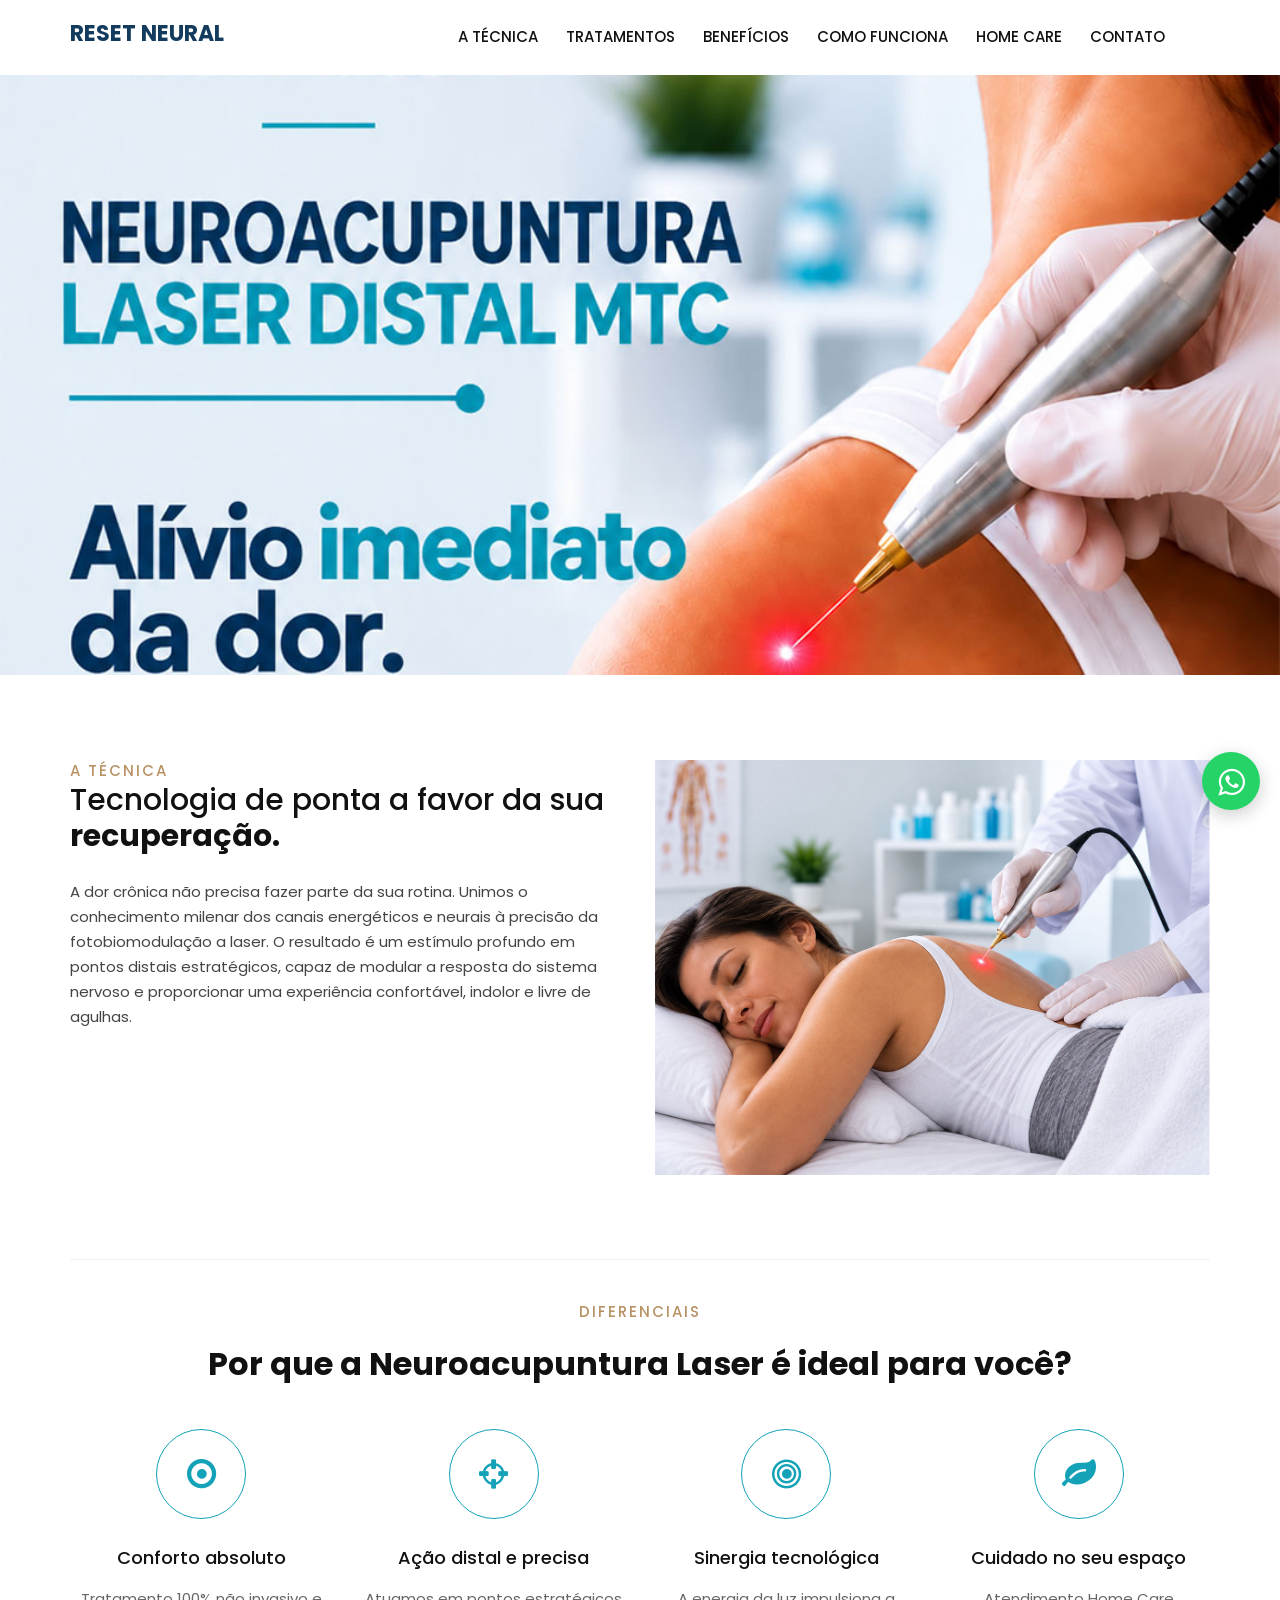
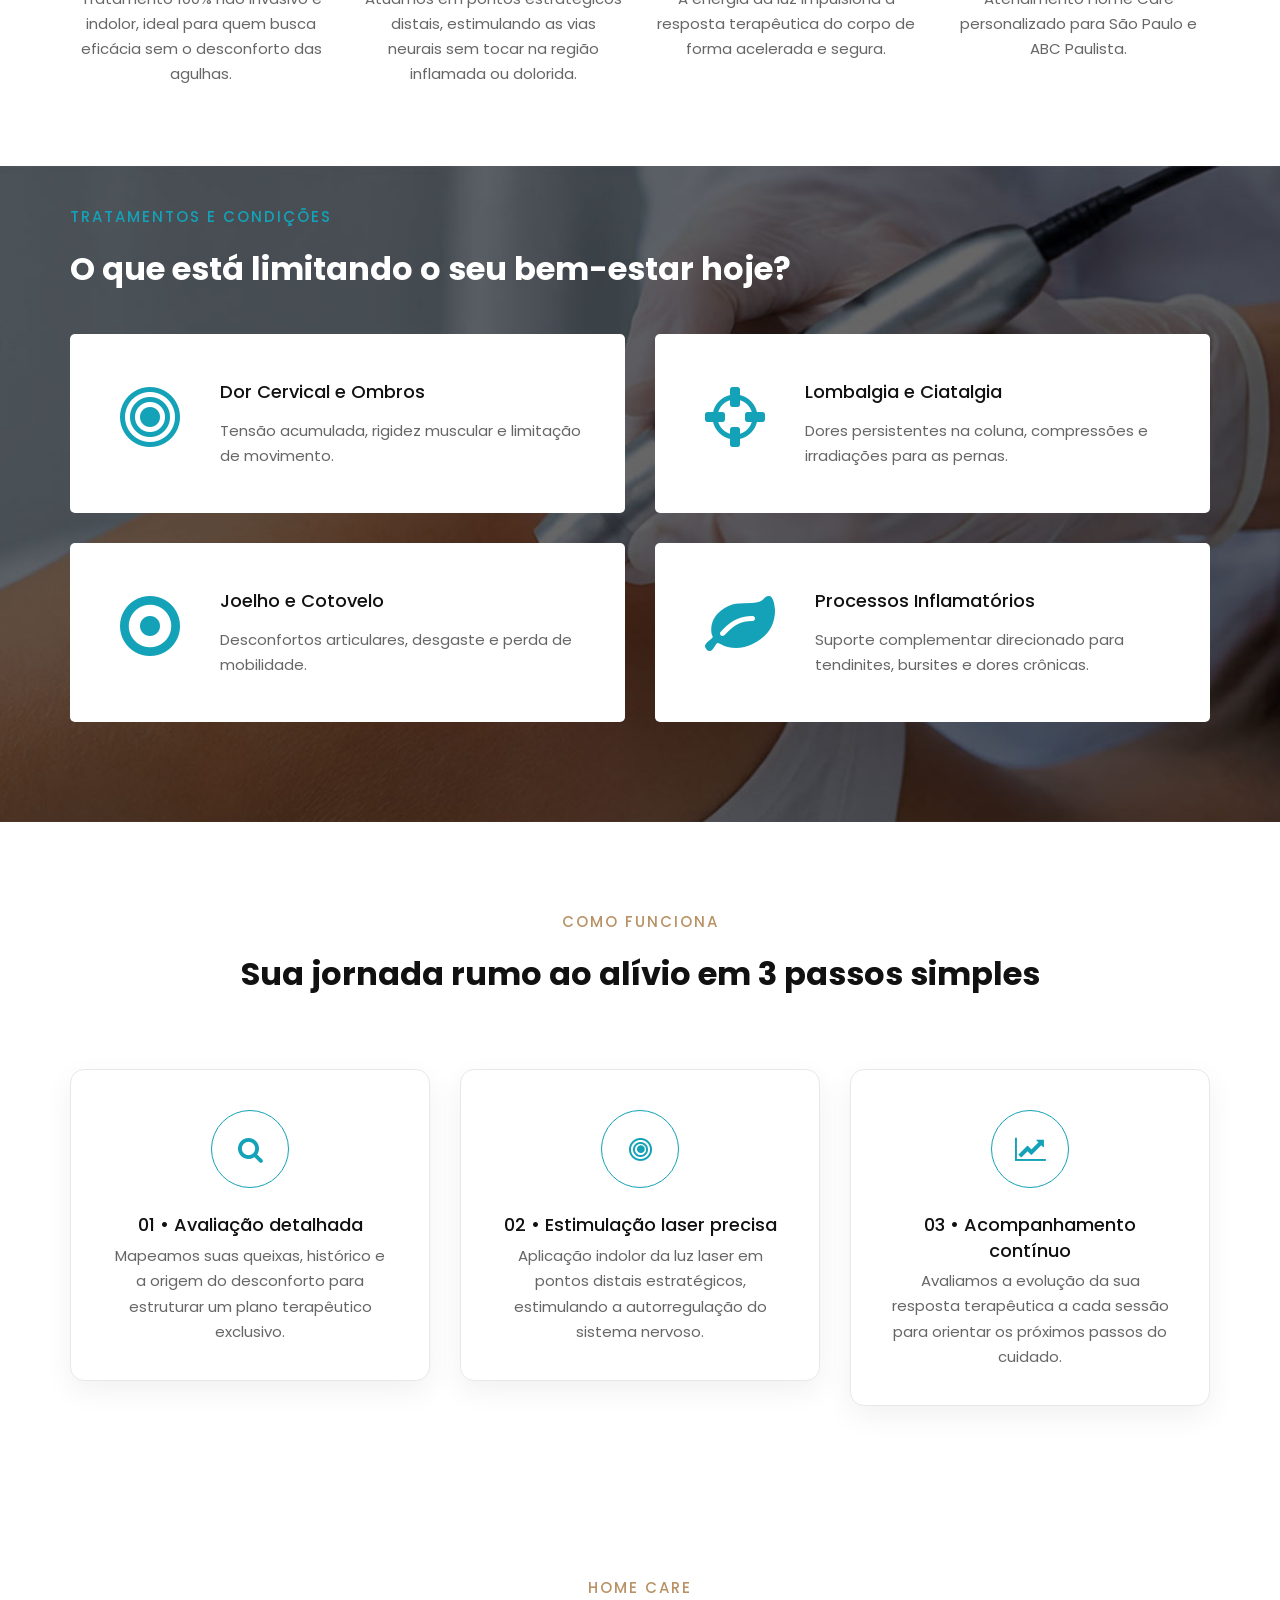
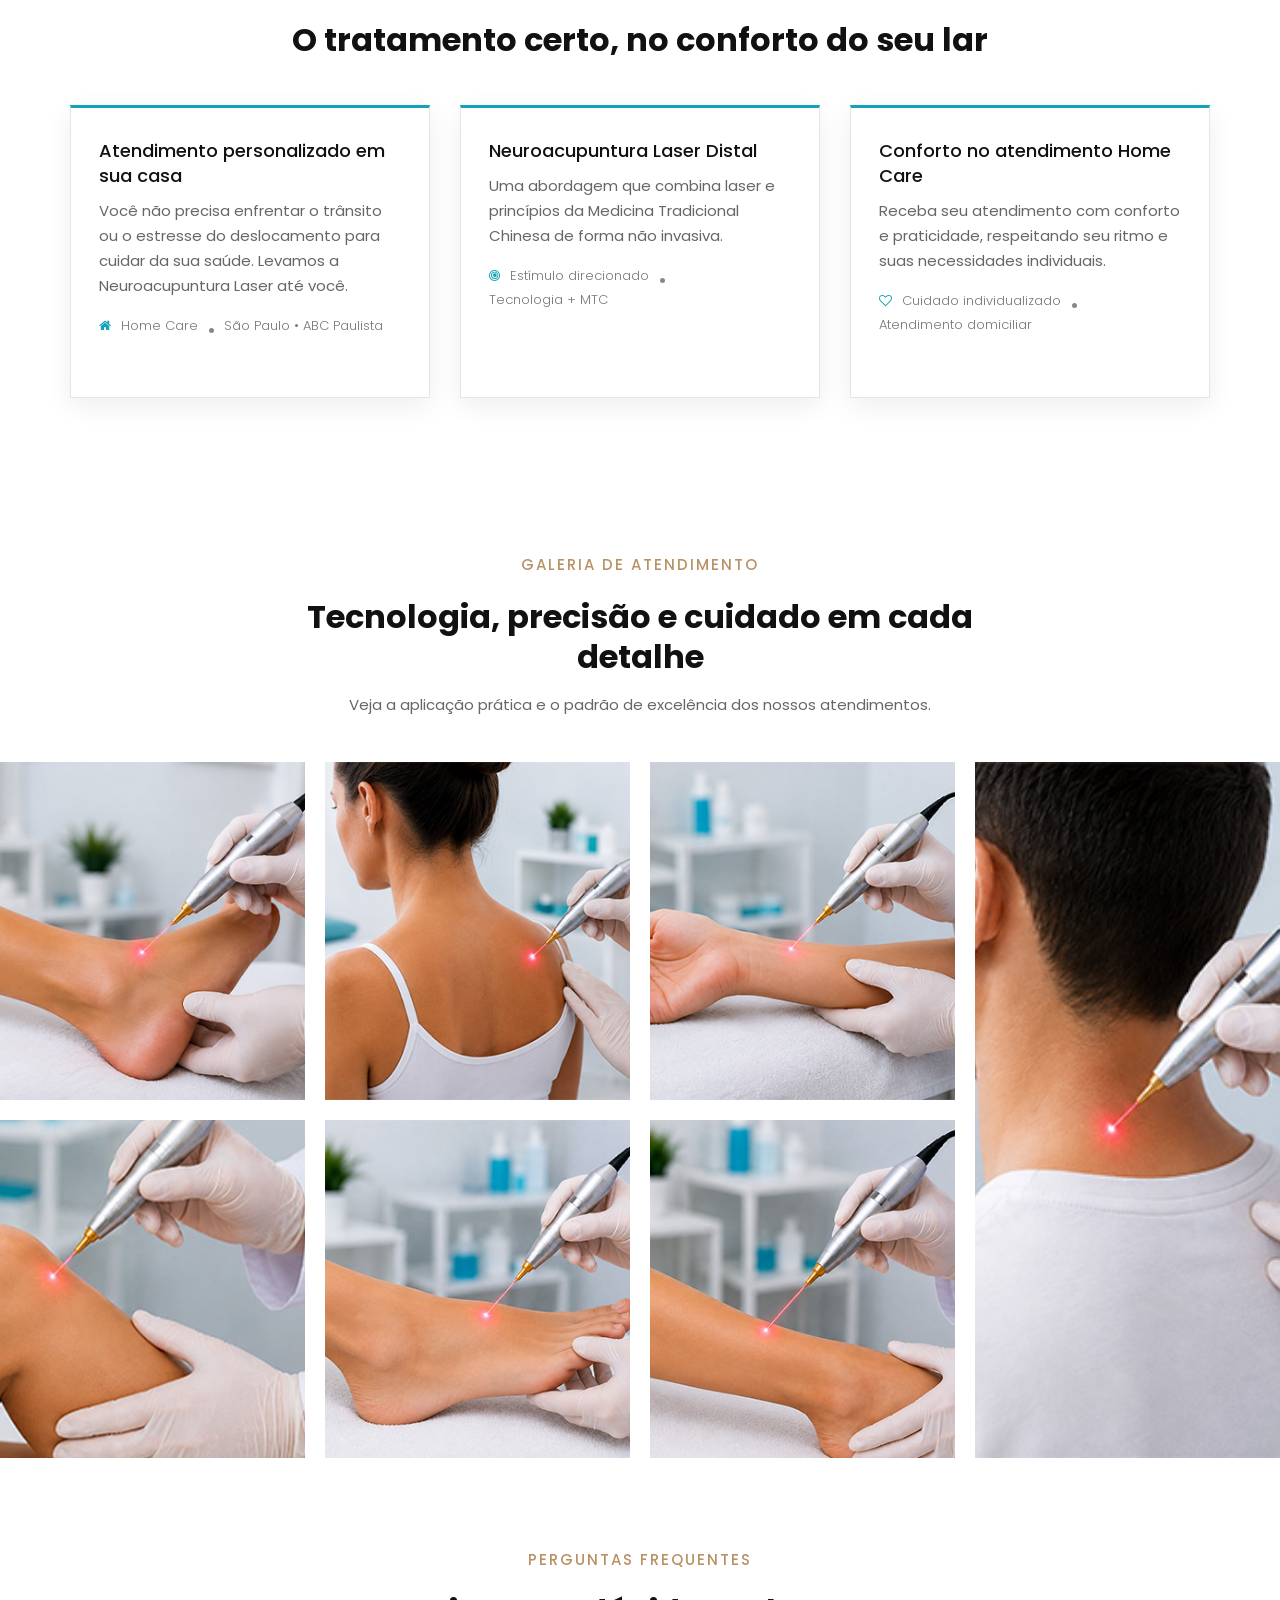
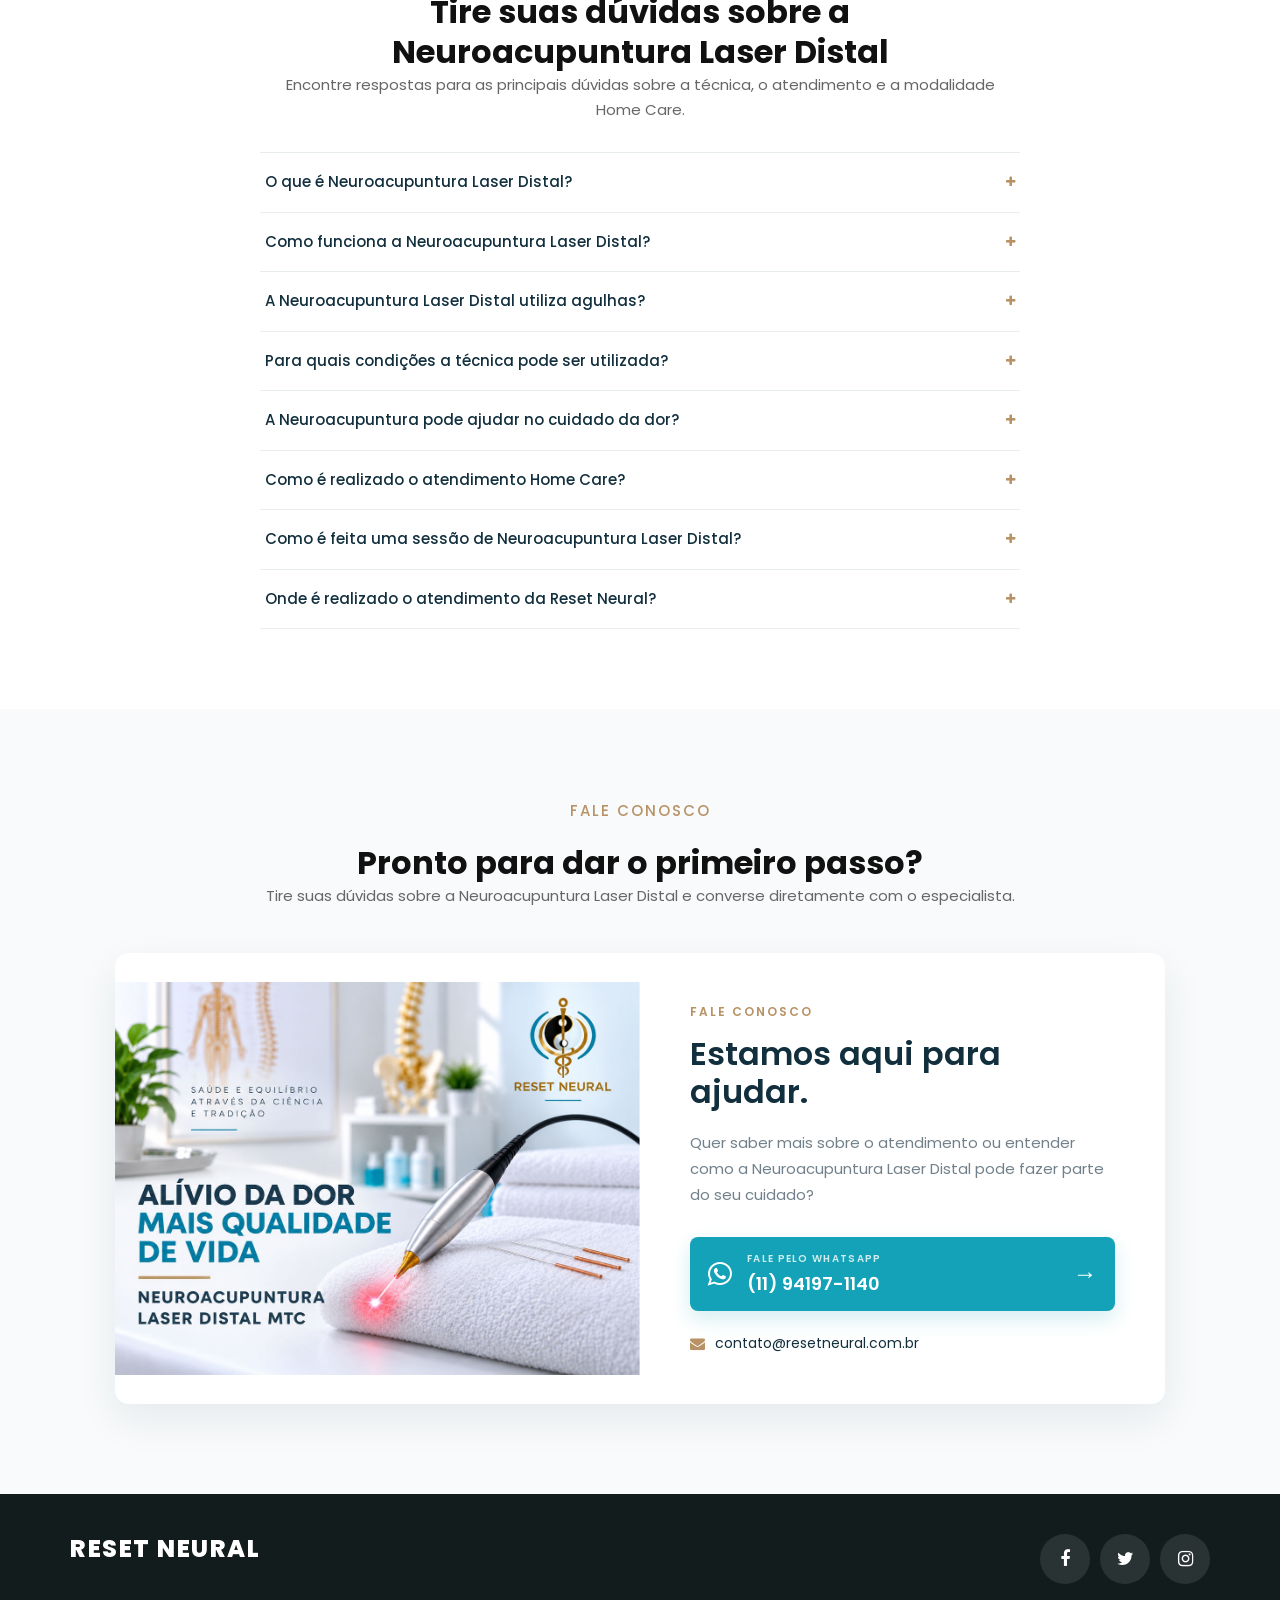
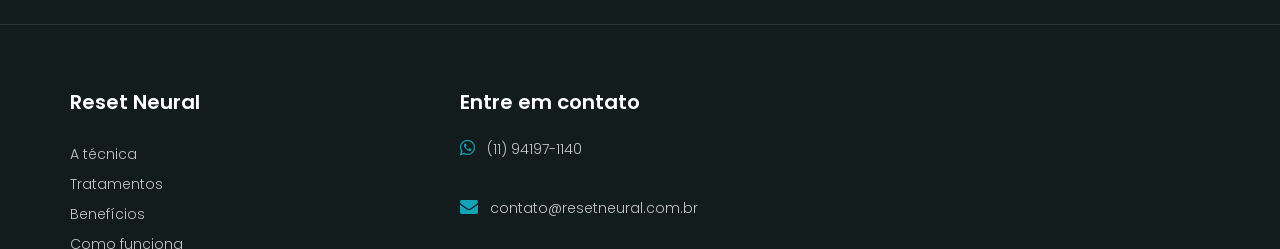
<file: index.html>
<!DOCTYPE html>
<html lang="pt-BR">

<head>
    <meta charset="UTF-8">
    <meta name="description" content="Neuroacupuntura Laser Distal MTC para cuidado e alívio da dor, com atendimento Home Care em São Paulo e ABC Paulista.">
<meta name="viewport" content="width=device-width, initial-scale=1.0">
    <meta http-equiv="X-UA-Compatible" content="ie=edge">
    <title>Reset Neural | Neuroacupuntura Laser Distal MTC</title>
    <link rel="canonical" href="https://resetneural.com.br/">
    <meta name="robots" content="index, follow, max-image-preview:large">


    <!-- Favicon -->
<link rel="icon" type="image/png" sizes="512x512" href="img/favicon.png">

<!-- Apple Touch Icon -->
<link rel="apple-touch-icon" sizes="180x180" href="img/apple-touch-icon.png">
    
    <!-- Google Font -->
    <link href="https://fonts.googleapis.com/css2?family=Poppins:wght@300;400;500;600;700;800;900&display=swap"
    rel="stylesheet">

    <!-- Css Styles -->
    <link rel="stylesheet" href="css/bootstrap.min.css" type="text/css">
    <link rel="stylesheet" href="css/font-awesome.min.css" type="text/css">
    <link rel="stylesheet" href="css/flaticon.css" type="text/css">
    <link rel="stylesheet" href="css/nice-select.css" type="text/css">
    <link rel="stylesheet" href="css/jquery-ui.min.css" type="text/css">
    <link rel="stylesheet" href="css/magnific-popup.css" type="text/css">
    <link rel="stylesheet" href="css/owl.carousel.min.css" type="text/css">
    <link rel="stylesheet" href="css/slicknav.min.css" type="text/css">
    <link rel="stylesheet" href="css/style.css" type="text/css">

    <!-- Open Graph -->
<meta property="og:title" content="Reset Neural — Neuroacupuntura Laser Distal MTC">
<meta property="og:description" content="Neuroacupuntura Laser Distal MTC para alívio da dor e recuperação do bem-estar.">
<meta property="og:image" content="https://resetneural.com.br/img/og-image.jpg">
<meta property="og:image:width" content="1200">
<meta property="og:image:height" content="630">
<meta property="og:image:alt" content="Reset Neural — Neuroacupuntura Laser Distal MTC">
<meta property="og:url" content="https://resetneural.com.br/">
<meta property="og:type" content="website">
<meta property="og:site_name" content="Reset Neural">

<!-- WhatsApp / redes sociais -->
<meta name="twitter:card" content="summary_large_image">
<meta name="twitter:title" content="Reset Neural — Neuroacupuntura Laser Distal MTC">
<meta name="twitter:description" content="Neuroacupuntura Laser Distal MTC para alívio da dor e recuperação do bem-estar.">
<meta name="twitter:image" content="https://resetneural.com.br/img/og-image.jpg">
<meta name="twitter:image:alt" content="Reset Neural — Neuroacupuntura Laser Distal MTC">

<style>
/* Ícones Reset Neural — substituem os desenhos genéricos do template */
.rn-acu-icon {
    width: 90px;
    height: 90px;
    margin: 0 auto 20px;
    display: flex;
    align-items: center;
    justify-content: center;
    border: 1px solid #13A2B7;
    border-radius: 50%;
    color: #13A2B7;
    font-size: 34px;
    background: #fff;
}
.services__item__icon .fa {
    font-size: 28px;
}

/* SEO sem alteração visual: H1/H3 preservam a escala do template */
.section-title h1 {
    font-size: 30px !important;
    line-height: 1.2 !important;
    margin-top: 0 !important;
    margin-bottom: 25px !important;
    font-weight: 500 !important;
}

.chooseus__item h3,
.services__item__text h3,
.team__item h3,
.latest__item h3 {
    font-size: 18px !important;
    line-height: 1.4 !important;
    font-weight: 500 !important;
}

.chooseus__item h3 {
    margin-top: 26px !important;
    margin-bottom: 16px !important;
}

.services__item__text h3 {
    margin-bottom: 14px !important;
}

.team__item h3 {
    margin-bottom: 5px !important;
}

.latest__item h3 {
    margin-bottom: 10px !important;
}

@media (max-width: 767px) {
    .section-title h1 {
        font-size: 28px !important;
        line-height: 1.25 !important;
        margin-bottom: 20px !important;
    }

    .chooseus__item h3,
    .services__item__text h3,
    .team__item h3,
    .latest__item h3 {
        font-size: 18px !important;
        line-height: 1.35 !important;
    }
}
</style>


<!-- Dados estruturados -->
<script type="application/ld+json">
{
  "@context": "https://schema.org",
  "@type": "WebSite",
  "name": "Reset Neural",
  "url": "https://resetneural.com.br/",
  "description": "Neuroacupuntura Laser Distal MTC para cuidado e alívio da dor, com atendimento Home Care em São Paulo e ABC Paulista.",
  "inLanguage": "pt-BR"
}
</script>

<script type="application/ld+json">
{
  "@context": "https://schema.org",
  "@type": "Organization",
  "name": "Reset Neural",
  "url": "https://resetneural.com.br/",
  "email": "contato@resetneural.com.br",
  "telephone": "+55 11 94197-1140",
  "areaServed": [
    "São Paulo",
    "ABC Paulista"
  ]
}
</script>

<!-- Google Tag Manager -->
<script>(function(w,d,s,l,i){w[l]=w[l]||[];w[l].push({'gtm.start':
new Date().getTime(),event:'gtm.js'});var f=d.getElementsByTagName(s)[0],
j=d.createElement(s),dl=l!='dataLayer'?'&l='+l:'';j.async=true;j.src=
'https://www.googletagmanager.com/gtm.js?id='+i+dl;f.parentNode.insertBefore(j,f);
})(window,document,'script','dataLayer','GTM-T3L2Q5H4');</script>
<!-- End Google Tag Manager -->

</head>

<body>

<!-- Google Tag Manager (noscript) -->
<noscript><iframe src="https://www.googletagmanager.com/ns.html?id=GTM-T3L2Q5H4"
height="0" width="0" style="display:none;visibility:hidden"></iframe></noscript>
<!-- End Google Tag Manager (noscript) -->


    <!-- Page Preloder -->
    <div id="preloder">
        <div class="loader"></div>
    </div>

   <!-- Offcanvas Menu Begin -->
<div class="offcanvas-menu-overlay"></div>

<div class="offcanvas-menu-wrapper">

    <div class="offcanvas__logo">
        <a href="./index.html" class="mobile-brand-name">
            RESET NEURAL
        </a>
    </div>

    <div id="mobile-menu-wrap"></div>

</div>
<!-- Offcanvas Menu End -->

    <!-- Header Section Begin -->
    <header class="header">
        <div class="container">
            <div class="row">
                <div class="col-lg-3">
                    <div class="header__logo">
                        <a href="./index.html" class="logo-container">
    <span class="brand-name">RESET NEURAL</span>
</a>
                    </div>
                </div>
                <div class="col-lg-9">
                    <div class="header__menu__option">
                        <nav class="header__menu">
                            <ul>
                                <li><a href="#tecnica">A técnica</a></li>
                                <li><a href="#tratamentos">Tratamentos</a></li>
                                <li><a href="#diferenciais">Benefícios</a></li>
                                <li><a href="#como-funciona">Como funciona</a></li>
                                <li><a href="#homecare">Home Care</a></li>
                                <li><a href="#contato">Contato</a></li>
                            </ul>
                        </nav>
                        
                    </div>
                </div>
            </div>
            <div class="canvas__open">
                <i class="fa fa-bars"></i>
            </div>
        </div>
    </header>
    <!-- Header Section End -->

    <!-- Hero Section Begin -->
    <section class="hero hero-principal">

    <picture>
        <source
            media="(max-width: 768px)"
            srcset="img/hero-banner-mobile.jpg">

        <img
            src="img/hero-banner-desktop.jpg"
            alt="Neuroacupuntura Laser Distal MTC"
            class="hero-banner-img">
    </picture>

    

</section>
    <!-- Hero Section End -->

    <!-- Consultation Section Begin -->
    <section class="consultation" id="tecnica">
        <div class="container">
            <div class="row">
                <div class="col-lg-12">
                    <div class="consultation__text">
                        <div class="row">
                            <div class="col-lg-6 col-md-6">
                                <div class="consultation__text__item">
                                    <div class="section-title">
                                        <span>A TÉCNICA</span>
                                        <h1>Tecnologia de ponta a favor da sua <b>recuperação.</b></h1>
                                    </div>
                                    <p>A dor crônica não precisa fazer parte da sua rotina. Unimos o conhecimento milenar dos canais energéticos e neurais à precisão da fotobiomodulação a laser. O resultado é um estímulo profundo em pontos distais estratégicos, capaz de modular a resposta do sistema nervoso e proporcionar uma experiência confortável, indolor e livre de agulhas.</p>
                                </div>
                            </div>
                            <div class="col-lg-6 col-md-6">
                                <img src="img/acupuntura-laser-distal.jpg" alt="Aplicação de Neuroacupuntura Laser Distal" loading="lazy" decoding="async">
                                    <!--<a href="https://www.youtube.com/watch?v=PXsuI67s2AA" class="play-btn video-popup"><i class="fa fa-play"></i></a>-->
                                </div>
                            </div>
                        </div>
                    </div>
                </div>
            </div>
        </div>
    </section>
    <!-- Consultation Section End -->

    <!-- Chooseus Section Begin -->
    <section class="chooseus spad" id="diferenciais">
        <div class="container">
            <div class="row">
                <div class="col-lg-12 text-center">
                    <div class="section-title">
                        <span>DIFERENCIAIS</span>
                        <h2>Por que a Neuroacupuntura Laser é ideal para você?</h2>
                    </div>
                </div>
            </div>
            <div class="row">
                <div class="col-lg-3 col-md-6 col-sm-6">
                    <div class="chooseus__item">
                        <span class="rn-acu-icon"><i class="fa fa-dot-circle-o"></i></span>
                        <h3>Conforto absoluto</h3>
                        <p>Tratamento 100% não invasivo e indolor, ideal para quem busca eficácia sem o desconforto das agulhas.</p>
                    </div>
                </div>
                <div class="col-lg-3 col-md-6 col-sm-6">
                    <div class="chooseus__item">
                        <span class="rn-acu-icon"><i class="fa fa-crosshairs"></i></span>
                        <h3>Ação distal e precisa</h3>
                        <p>Atuamos em pontos estratégicos distais, estimulando as vias neurais sem tocar na região inflamada ou dolorida.</p>
                    </div>
                </div>
                <div class="col-lg-3 col-md-6 col-sm-6">
                    <div class="chooseus__item">
                        <span class="rn-acu-icon"><i class="fa fa-bullseye"></i></span>
                        <h3>Sinergia tecnológica</h3>
                        <p>A energia da luz impulsiona a resposta terapêutica do corpo de forma acelerada e segura.</p>
                    </div>
                </div>
                <div class="col-lg-3 col-md-6 col-sm-6">
                    <div class="chooseus__item">
                        <span class="rn-acu-icon"><i class="fa fa-leaf"></i></span>
                        <h3>Cuidado no seu espaço</h3>
                        <p>Atendimento Home Care personalizado para São Paulo e ABC Paulista.</p>
                    </div>
                </div>
            </div>
        </div>
    </section>
    <!-- Chooseus Section End -->

    <!-- Services Section Begin -->
    <section class="services spad set-bg" id="tratamentos" data-setbg="img/services-bg.jpg">
        <div class="container">
            <div class="row">
                <div class="col-lg-8 col-md-8 col-sm-6">
                    <div class="section-title">
                        <span>TRATAMENTOS E CONDIÇÕES</span>
                        <h2>O que está limitando o seu bem-estar hoje?</h2>
                    </div>
                </div>
                <div class="col-lg-4 col-md-4 col-sm-6">
                </div>
            </div>
            <div class="row">
                <div class="col-lg-6 col-md-6">
                    <div class="services__item">
                        <div class="services__item__icon">
                            <span class="fa fa-bullseye"></span>
                        </div>
                        <div class="services__item__text">
                            <h3>Dor Cervical e Ombros</h3>
                            <p>Tensão acumulada, rigidez muscular e limitação de movimento.
                            </p>
                        </div>
                    </div>
                </div>
                <div class="col-lg-6 col-md-6">
                    <div class="services__item">
                        <div class="services__item__icon">
                            <span class="fa fa-crosshairs"></span>
                        </div>
                        <div class="services__item__text">
                            <h3>Lombalgia e Ciatalgia</h3>
                            <p>Dores persistentes na coluna, compressões e irradiações para as pernas.
                            </p>
                        </div>
                    </div>
                </div>
                <div class="col-lg-6 col-md-6">
                    <div class="services__item">
                        <div class="services__item__icon">
                            <span class="fa fa-dot-circle-o"></span>
                        </div>
                        <div class="services__item__text">
                            <h3>Joelho e Cotovelo</h3>
                            <p>Desconfortos articulares, desgaste e perda de mobilidade.
                            </p>
                        </div>
                    </div>
                </div>
                <div class="col-lg-6 col-md-6">
                    <div class="services__item">
                        <div class="services__item__icon">
                            <span class="fa fa-leaf"></span>
                        </div>
                        <div class="services__item__text">
                        <h3>Processos Inflamatórios</h3>
                            <p>Suporte complementar direcionado para tendinites, bursites e dores crônicas.
                            </p>
                        </div>
                    </div>
                </div>
            </div>
        </div>
    </section>
    <!-- Services Section End -->

    <!-- Team Section Begin -->
    <section class="team spad mt-5" id="como-funciona">
    <div class="container">

        <div class="row">
            <div class="col-lg-12 text-center">
                <div class="section-title">
                    <span>COMO FUNCIONA</span>
                    <h2>Sua jornada rumo ao alívio em 3 passos simples</h2>
                </div>
            </div>
        </div>

        <div class="row">

            <!-- CARD 01 -->
            <div class="col-lg-4 col-md-6 col-sm-6">
                <div class="team__item">

                    <span class="rn-acu-icon">
                        <i class="fa fa-search"></i>
                    </span>

                    <h3>01 • Avaliação detalhada</h3>

                    <p>
                        Mapeamos suas queixas, histórico e a origem do desconforto para estruturar um plano terapêutico exclusivo.
                    </p>

                </div>
            </div>

            <!-- CARD 02 -->
            <div class="col-lg-4 col-md-6 col-sm-6">
                <div class="team__item">

                    <span class="rn-acu-icon">
                        <i class="fa fa-bullseye"></i>
                    </span>

                    <h3>02 • Estimulação laser precisa</h3>

                    <p>
                        Aplicação indolor da luz laser em pontos distais estratégicos, estimulando a autorregulação do sistema nervoso.
                    </p>

                </div>
            </div>

            <!-- CARD 03 -->
            <div class="col-lg-4 col-md-6 col-sm-6">
                <div class="team__item">

                    <span class="rn-acu-icon">
                        <i class="fa fa-line-chart"></i>
                    </span>

                    <h3>03 • Acompanhamento contínuo</h3>

                    <p>
                        Avaliamos a evolução da sua resposta terapêutica a cada sessão para orientar os próximos passos do cuidado.
                    </p>

                </div>
            </div>

        </div>
    </div>
</section>
    <!-- Team Section End -->

    <!-- Latest News Begin -->
    <section class="latest spad" id="homecare">
    <div class="container">

        <div class="row justify-content-center">
    <div class="col-lg-8 col-md-10 col-sm-12">
        <div class="section-title text-center">
            <span>HOME CARE</span>
            <h2>O tratamento certo, no conforto do seu lar</h2>
        </div>
    </div>
</div>

        <div class="row">

            <!-- CARD 01 -->
            <div class="col-lg-4 col-md-6 col-sm-6">
                <div class="latest__item">
                    <h3>Atendimento personalizado em sua casa</h3>

                    <p>
                        Você não precisa enfrentar o trânsito ou o estresse do deslocamento para cuidar da sua saúde. Levamos a Neuroacupuntura Laser até você.
                    </p>

                    <ul>
                        <li>
                            <i class="fa fa-home"></i>
                            Home Care
                        </li>
                        <li>
                            São Paulo • ABC Paulista
                        </li>
                    </ul>
                </div>
            </div>

            <!-- CARD 02 -->
            <div class="col-lg-4 col-md-6 col-sm-6">
                <div class="latest__item">
                    <h3>Neuroacupuntura Laser Distal</h3>

                    <p>
                        Uma abordagem que combina laser e princípios da
                        Medicina Tradicional Chinesa de forma não invasiva.
                    </p>

                    <ul>
                        <li>
                            <i class="fa fa-bullseye"></i>
                            Estímulo direcionado
                        </li>
                        <li>
                            Tecnologia + MTC
                        </li>
                    </ul>
                </div>
            </div>

            <!-- CARD 03 -->
            <div class="col-lg-4 col-md-6 col-sm-6">
                <div class="latest__item">
                    <h3>Conforto no atendimento Home Care</h3>

                    <p>
                        Receba seu atendimento com conforto e praticidade,
                        respeitando seu ritmo e suas necessidades individuais.
                    </p>

                    <ul>
                        <li>
                            <i class="fa fa-heart-o"></i>
                            Cuidado individualizado
                        </li>
                        <li>
                            Atendimento domiciliar
                        </li>
                    </ul>
                </div>
            </div>

        </div>
    </div>
</section>
    <!-- Latest News End -->

    <!-- Gallery Begin -->
    <section class="gallery-section" id="galeria">
        <div class="container">
            <div class="section-title text-center">
                <span>GALERIA DE ATENDIMENTO</span>
                <h2>Tecnologia, precisão e cuidado em cada detalhe</h2>
                <p>Veja a aplicação prática e o padrão de excelência dos nossos atendimentos.</p>
            </div>
        </div>
        <div class="gallery">
            <div class="gallery__container">
                <div class="grid-sizer"></div>
                <div class="gc__item set-bg" data-setbg="img/gallery/gallery-1.jpg"><a href="img/gallery/gallery-1.jpg" class="image-popup"><i class="fa fa-search-plus"></i></a></div>
                <div class="gc__item set-bg" data-setbg="img/gallery/gallery-2.jpg"><a href="img/gallery/gallery-2.jpg" class="image-popup"><i class="fa fa-search-plus"></i></a></div>
                <div class="gc__item set-bg" data-setbg="img/gallery/gallery-3.jpg"><a href="img/gallery/gallery-3.jpg" class="image-popup"><i class="fa fa-search-plus"></i></a></div>
                <div class="gc__item gc__item__large set-bg" data-setbg="img/gallery/gallery-4.jpg"><a href="img/gallery/gallery-4.jpg" class="image-popup"><i class="fa fa-search-plus"></i></a></div>
                <div class="gc__item set-bg" data-setbg="img/gallery/gallery-5.jpg"><a href="img/gallery/gallery-5.jpg" class="image-popup"><i class="fa fa-search-plus"></i></a></div>
                <div class="gc__item set-bg" data-setbg="img/gallery/gallery-6.jpg"><a href="img/gallery/gallery-6.jpg" class="image-popup"><i class="fa fa-search-plus"></i></a></div>
                <div class="gc__item set-bg" data-setbg="img/gallery/gallery-7.jpg"><a href="img/gallery/gallery-7.jpg" class="image-popup"><i class="fa fa-search-plus"></i></a></div>
            </div>
        </div>
    </section>
    <!-- Gallery End -->

    <section class="reset-faq" id="faq">
    <div class="container">

        <div class="section-title text-center">
            <span>PERGUNTAS FREQUENTES</span>
            <h2>Tire suas dúvidas sobre a Neuroacupuntura Laser Distal</h2>
            <p>Encontre respostas para as principais dúvidas sobre a técnica, o atendimento e a modalidade Home Care.</p>
        </div>

        <div class="reset-faq__list">

            <div class="reset-faq__item">
                <button class="reset-faq__question" type="button">
                    O que é Neuroacupuntura Laser Distal?
                    <i class="fa fa-plus"></i>
                </button>
                <div class="reset-faq__answer">
                    <p>
                        A Neuroacupuntura Laser Distal é uma abordagem que utiliza
                        estimulação por laser em pontos distais do corpo, dentro
                        de uma abordagem relacionada à acupuntura e aos princípios
                        da Medicina Tradicional Chinesa.
                    </p>
                </div>
            </div>

            <div class="reset-faq__item">
                <button class="reset-faq__question" type="button">
                    Como funciona a Neuroacupuntura Laser Distal?
                    <i class="fa fa-plus"></i>
                </button>
                <div class="reset-faq__answer">
                    <p>
                        O atendimento começa com uma avaliação individualizada.
                        A partir dela, são definidos os pontos de estimulação e
                        realizada a aplicação do laser, seguida de acompanhamento
                        conforme a necessidade de cada pessoa.
                    </p>
                </div>
            </div>

            <div class="reset-faq__item">
                <button class="reset-faq__question" type="button">
                    A Neuroacupuntura Laser Distal utiliza agulhas?
                    <i class="fa fa-plus"></i>
                </button>
                <div class="reset-faq__answer">
                    <p>
                        Não. A proposta apresentada pela Reset Neural utiliza
                        laser para a estimulação dos pontos, sem a necessidade
                        de inserção de agulhas.
                    </p>
                </div>
            </div>

            <div class="reset-faq__item">
                <button class="reset-faq__question" type="button">
                    Para quais condições a técnica pode ser utilizada?
                    <i class="fa fa-plus"></i>
                </button>
                <div class="reset-faq__answer">
                    <p>
                        A Reset Neural apresenta a Neuroacupuntura Laser Distal
                        como uma abordagem relacionada ao cuidado de diferentes
                        condições, incluindo dor cervical e nos ombros, lombalgia,
                        ciatalgia, desconfortos relacionados a joelho e cotovelo
                        e processos inflamatórios. A indicação deve ser avaliada
                        individualmente.
                    </p>
                </div>
            </div>

            <div class="reset-faq__item">
                <button class="reset-faq__question" type="button">
                    A Neuroacupuntura pode ajudar no cuidado da dor?
                    <i class="fa fa-plus"></i>
                </button>
                <div class="reset-faq__answer">
                    <p>
                        A acupuntura é estudada para diferentes tipos de dor e
                        pode apresentar benefícios em algumas condições. Os
                        resultados podem variar entre pessoas e condições.
                        A indicação da Neuroacupuntura Laser Distal deve ser
                        avaliada individualmente.
                    </p>
                </div>
            </div>

            <div class="reset-faq__item">
                <button class="reset-faq__question" type="button">
                    Como é realizado o atendimento Home Care?
                    <i class="fa fa-plus"></i>
                </button>
                <div class="reset-faq__answer">
                    <p>
                        No atendimento Home Care, o profissional realiza o
                        atendimento no espaço do cliente. A modalidade oferece
                        uma alternativa para quem busca maior comodidade e
                        conforto, conforme disponibilidade de atendimento.
                    </p>
                </div>
            </div>

            <div class="reset-faq__item">
                <button class="reset-faq__question" type="button">
                    Como é feita uma sessão de Neuroacupuntura Laser Distal?
                    <i class="fa fa-plus"></i>
                </button>
                <div class="reset-faq__answer">
                    <p>
                        O atendimento é apresentado em três etapas:
                        avaliação detalhada, estimulação laser precisa e
                        acompanhamento contínuo.
                    </p>
                </div>
            </div>

            <div class="reset-faq__item">
                <button class="reset-faq__question" type="button">
                    Onde é realizado o atendimento da Reset Neural?
                    <i class="fa fa-plus"></i>
                </button>
                <div class="reset-faq__answer">
                    <p>
                        A Reset Neural informa atendimento em São Paulo e
                        ABC Paulista, incluindo a modalidade Home Care.
                        Para verificar disponibilidade e condições de atendimento,
                        entre em contato pelo WhatsApp (11) 94197-1140.
                    </p>
                </div>
            </div>

        </div>

    </div>
</section>

    <section class="reset-contato" id="contato">

    <div class="container">

        <div class="section-title text-center">
    <span>FALE CONOSCO</span>

    <h2>Pronto para dar o primeiro passo?</h2>

    <p>
        Tire suas dúvidas sobre a Neuroacupuntura Laser Distal
        e converse diretamente com o especialista.
    </p>
</div>

        <div class="reset-contato__content">

            <div class="reset-contato__image">
                <img
                    src="img/banner_contato_reset_neural.jpg"
                    alt="Atendimento Home Care de Neuroacupuntura Laser Distal" loading="lazy" decoding="async"
                >
            </div>

            <div class="reset-contato__info">

                <span class="reset-contato__label">
                    FALE CONOSCO
                </span>

                <h3>
                    Estamos aqui para ajudar.
                </h3>

                <p>
                    Quer saber mais sobre o atendimento ou entender
                    como a Neuroacupuntura Laser Distal pode fazer
                    parte do seu cuidado?
                </p>

                <a
                    href="https://wa.me/5511941971140?text=Olá!%20Gostaria%20de%20saber%20mais%20sobre%20a%20Neuroacupuntura%20Laser%20Distal."
                    target="_blank"
                    rel="noopener"
                    class="reset-contato__whatsapp"
                >
                    <i class="fa fa-whatsapp"></i>

                    <span>
                        <small>FALE PELO WHATSAPP</small>
                        <strong>(11) 94197-1140</strong>
                    </span>

                    <b>→</b>
                </a>

                <a
                    href="mailto:contato@resetneural.com.br"
                    class="reset-contato__email"
                >
                    <i class="fa fa-envelope"></i>
                    <span>contato@resetneural.com.br</span>
                </a>

            </div>

        </div>

    </div>

</section>

    <!-- Footer Section Begin -->
    <footer class="footer">
    <div class="footer__top">
        <div class="container">
            <div class="row align-items-center">
                <div class="col-lg-4 col-md-6">
                    <div class="footer__logo">
                        <a href="./index.html" style="text-decoration: none;">
                            <span class="footer-brand-name">RESET NEURAL</span>
                        </a>
                    </div>
                </div>

                <div class="col-lg-4 col-md-6">
                </div>

                <div class="col-lg-4 col-md-12">
                    <div class="footer__social">
                        <a href="#"><i class="fa fa-facebook"></i></a>
                        <a href="#"><i class="fa fa-twitter"></i></a>
                        <a href="#"><i class="fa fa-instagram"></i></a>
                        
                    </div>
                </div>
            </div> </div>
    </div>

    <div class="container">
    <div class="row">

        <!-- MENU -->
        <div class="col-lg-4 col-md-6 col-sm-6">
            <div class="footer__widget">
                <h5>Reset Neural</h5>

                <ul>
                    <li><a href="#tecnica">A técnica</a></li>
                    <li><a href="#tratamentos">Tratamentos</a></li>
                    <li><a href="#diferenciais">Benefícios</a></li>
                    <li><a href="#como-funciona">Como funciona</a></li>
                    <li><a href="#homecare">Home Care</a></li>
                    <li><a href="#contato">Contato</a></li>
                </ul>
            </div>
        </div>

        <!-- CONTATO -->
        <div class="col-lg-4 col-md-6 col-sm-6">
            <div class="footer__address">
                <h5>Entre em contato</h5>

                <ul>
                    <li>
                        <i class="fa fa-whatsapp"></i>
                        <a href="https://wa.me/5511941971140"
                           target="_blank"
                           rel="noopener">
                            (11) 94197-1140
                        </a>
                    </li>

                    <li>
                        <i class="fa fa-envelope"></i>
                        <a href="mailto:contato@resetneural.com.br">
                            contato@resetneural.com.br
                        </a>
                    </li>
                </ul>
            </div>
        </div>

    </div>
</div>
    <div class="footer__copyright">
        <div class="container">
            <div class="row">
                <div class="col-lg-7">
                    <div class="footer__copyright__text">
                        <p>
    Copyright &copy; <span id="ano-atual"></span>
    Todos os Direitos Reservados | RESET NEURAL | by
    <a href="https://ecominteligente.com.br" target="_blank" style="color: inherit; font-weight: bold; text-decoration: none;">
        Ecom Inteligente
    </a>
</p>

<script>
    document.getElementById('ano-atual').textContent = new Date().getFullYear();
</script>
                    </div>
                </div>
                <div class="col-lg-5">
                    <ul>
                        <li>Todos os Direitos Reservados</li>
                        <li>Política de Privacidade</li>
                    </ul>
                </div>
            </div>
        </div>
    </div>
</footer>

    <!-- Js Plugins -->
    <script src="js/jquery-3.3.1.min.js"></script>
    <script src="js/bootstrap.min.js"></script>
    <script src="js/jquery.magnific-popup.min.js"></script>
    <script src="js/masonry.pkgd.min.js"></script>
    <script src="js/jquery-ui.min.js"></script>
    <script src="js/jquery.nice-select.min.js"></script>
    <script src="js/jquery.slicknav.js"></script>
    <script src="js/owl.carousel.min.js"></script>
    <script src="js/main.js"></script>

    


<!-- Botão voltar ao topo -->
<a href="#" class="back-to-top" id="backToTop" aria-label="Voltar ao topo">
    <i class="fa fa-angle-up"></i>
</a>

<script>
    const backToTop = document.getElementById('backToTop');

    window.addEventListener('scroll', function () {

        if (window.scrollY > 300) {
            backToTop.classList.add('show');
        } else {
            backToTop.classList.remove('show');
        }

    });
</script>

<!-- WhatsApp Flutuante -->
<a
    href="https://wa.me/5511941971140?text=Olá!%20Gostaria%20de%20saber%20mais%20sobre%20a%20Neuroacupuntura%20Laser%20Distal."
    class="whatsapp-float"
    target="_blank"
    rel="noopener"
    aria-label="Falar pelo WhatsApp"
>
    <i class="fa fa-whatsapp"></i>
</a>

<script>
document.querySelectorAll('.reset-faq__question').forEach(function(button) {
    button.addEventListener('click', function() {
        this.parentElement.classList.toggle('active');
    });
});
</script>

</body>

</html>
</file>
<file: css/flaticon.css>
@font-face {
  font-family: "Flaticon";
  src: url("../fonts/Flaticon.eot");
  src: url("../fonts/Flaticon.eot?#iefix") format("embedded-opentype"),
       url("../fonts/Flaticon.woff2") format("woff2"),
       url("../fonts/Flaticon.woff") format("woff"),
       url("../fonts/Flaticon.ttf") format("truetype"),
       url("../fonts/Flaticon.svg#Flaticon") format("svg");
  font-weight: normal;
  font-style: normal;
}

@media screen and (-webkit-min-device-pixel-ratio:0) {
  @font-face {
    font-family: "Flaticon";
    src: url("../fonts/Flaticon.svg#Flaticon") format("svg");
  }
}

[class^="flaticon-"]:before, [class*=" flaticon-"]:before,
[class^="flaticon-"]:after, [class*=" flaticon-"]:after {   
  font-family: Flaticon;
  font-size: 20px;
  font-style: normal;
  margin-left: 0;
}

.fimanager:before {
      display: inline-block;
  font-family: "Flaticon";
  font-style: normal;
  font-weight: normal;
  font-variant: normal;
  line-height: 1;
  text-decoration: inherit;
  text-rendering: optimizeLegibility;
  text-transform: none;
  -moz-osx-font-smoothing: grayscale;
  -webkit-font-smoothing: antialiased;
  font-smoothing: antialiased;
    display: block;
}

.flaticon-001-anatomy:before { content: "\f100"; }
.flaticon-002-Essenza:before { content: "\f101"; }
.flaticon-003-anatomy:before { content: "\f102"; }
.flaticon-004-beauty:before { content: "\f103"; }
.flaticon-005-asymmetry:before { content: "\f104"; }
.flaticon-006-breast:before { content: "\f105"; }
.flaticon-007-Essenza:before { content: "\f106"; }
.flaticon-008-abdominoplasty:before { content: "\f107"; }
.flaticon-009-anatomy:before { content: "\f108"; }
.flaticon-010-beauty:before { content: "\f109"; }
.flaticon-011-beauty:before { content: "\f10a"; }
.flaticon-012-beauty:before { content: "\f10b"; }
.flaticon-013-anatomy:before { content: "\f10c"; }
.flaticon-014-anatomy:before { content: "\f10d"; }
.flaticon-015-abdomen:before { content: "\f10e"; }
.flaticon-016-belly:before { content: "\f10f"; }
.flaticon-017-Essenza:before { content: "\f110"; }
.flaticon-018-beauty:before { content: "\f111"; }
.flaticon-019-Essenza:before { content: "\f112"; }
.flaticon-020-beauty:before { content: "\f113"; }
.flaticon-021-anatomy:before { content: "\f114"; }
.flaticon-022-arm:before { content: "\f115"; }
.flaticon-023-beauty:before { content: "\f116"; }
.flaticon-024-abdominoplasty:before { content: "\f117"; }
.flaticon-025-Essenza:before { content: "\f118"; }
.flaticon-026-anatomy:before { content: "\f119"; }
.flaticon-027-beauty:before { content: "\f11a"; }
.flaticon-028-beauty:before { content: "\f11b"; }
.flaticon-029-beauty:before { content: "\f11c"; }
.flaticon-030-belly:before { content: "\f11d"; }
.flaticon-031-anatomy:before { content: "\f11e"; }
.flaticon-032-anatomy:before { content: "\f11f"; }
.flaticon-033-beauty:before { content: "\f120"; }
.flaticon-034-healthcare-and-medical:before { content: "\f121"; }
.flaticon-035-beauty:before { content: "\f122"; }
.flaticon-036-beauty:before { content: "\f123"; }
.flaticon-037-belly:before { content: "\f124"; }
.flaticon-038-beauty:before { content: "\f125"; }
.flaticon-039-beauty:before { content: "\f126"; }
.flaticon-040-anatomy:before { content: "\f127"; }
.flaticon-041-anatomy:before { content: "\f128"; }
.flaticon-042-beauty:before { content: "\f129"; }
.flaticon-043-beauty:before { content: "\f12a"; }
.flaticon-044-Essenza:before { content: "\f12b"; }
.flaticon-045-belly:before { content: "\f12c"; }
.flaticon-046-breast:before { content: "\f12d"; }
.flaticon-047-eye:before { content: "\f12e"; }
.flaticon-048-beauty:before { content: "\f12f"; }
.flaticon-049-abdominoplasty:before { content: "\f130"; }
.flaticon-050-belly:before { content: "\f131"; }
</file>
<file: css/nice-select.css>
.nice-select {
  -webkit-tap-highlight-color: transparent;
  background-color: #fff;
  border-radius: 5px;
  border: solid 1px #e8e8e8;
  box-sizing: border-box;
  clear: both;
  cursor: pointer;
  display: block;
  float: left;
  font-family: inherit;
  font-size: 14px;
  font-weight: normal;
  height: 42px;
  line-height: 40px;
  outline: none;
  padding-left: 18px;
  padding-right: 30px;
  position: relative;
  text-align: left !important;
  -webkit-transition: all 0.2s ease-in-out;
  transition: all 0.2s ease-in-out;
  -webkit-user-select: none;
     -moz-user-select: none;
      -ms-user-select: none;
          user-select: none;
  white-space: nowrap;
  width: auto; }
  .nice-select:hover {
    border-color: #dbdbdb; }
  .nice-select:active, .nice-select.open, .nice-select:focus {
    border-color: #999; }
  .nice-select:after {
    border-bottom: 2px solid #999;
    border-right: 2px solid #999;
    content: '';
    display: block;
    height: 5px;
    margin-top: -4px;
    pointer-events: none;
    position: absolute;
    right: 12px;
    top: 50%;
    -webkit-transform-origin: 66% 66%;
        -ms-transform-origin: 66% 66%;
            transform-origin: 66% 66%;
    -webkit-transform: rotate(45deg);
        -ms-transform: rotate(45deg);
            transform: rotate(45deg);
    -webkit-transition: all 0.15s ease-in-out;
    transition: all 0.15s ease-in-out;
    width: 5px; }
  .nice-select.open:after {
    -webkit-transform: rotate(-135deg);
        -ms-transform: rotate(-135deg);
            transform: rotate(-135deg); }
  .nice-select.open .list {
    opacity: 1;
    pointer-events: auto;
    -webkit-transform: scale(1) translateY(0);
        -ms-transform: scale(1) translateY(0);
            transform: scale(1) translateY(0); }
  .nice-select.disabled {
    border-color: #ededed;
    color: #999;
    pointer-events: none; }
    .nice-select.disabled:after {
      border-color: #cccccc; }
  .nice-select.wide {
    width: 100%; }
    .nice-select.wide .list {
      left: 0 !important;
      right: 0 !important; }
  .nice-select.right {
    float: right; }
    .nice-select.right .list {
      left: auto;
      right: 0; }
  .nice-select.small {
    font-size: 12px;
    height: 36px;
    line-height: 34px; }
    .nice-select.small:after {
      height: 4px;
      width: 4px; }
    .nice-select.small .option {
      line-height: 34px;
      min-height: 34px; }
  .nice-select .list {
    background-color: #fff;
    border-radius: 5px;
    box-shadow: 0 0 0 1px rgba(68, 68, 68, 0.11);
    box-sizing: border-box;
    margin-top: 4px;
    opacity: 0;
    overflow: hidden;
    padding: 0;
    pointer-events: none;
    position: absolute;
    top: 100%;
    left: 0;
    -webkit-transform-origin: 50% 0;
        -ms-transform-origin: 50% 0;
            transform-origin: 50% 0;
    -webkit-transform: scale(0.75) translateY(-21px);
        -ms-transform: scale(0.75) translateY(-21px);
            transform: scale(0.75) translateY(-21px);
    -webkit-transition: all 0.2s cubic-bezier(0.5, 0, 0, 1.25), opacity 0.15s ease-out;
    transition: all 0.2s cubic-bezier(0.5, 0, 0, 1.25), opacity 0.15s ease-out;
    z-index: 9; }
    .nice-select .list:hover .option:not(:hover) {
      background-color: transparent !important; }
  .nice-select .option {
    cursor: pointer;
    font-weight: 400;
    line-height: 40px;
    list-style: none;
    min-height: 40px;
    outline: none;
    padding-left: 18px;
    padding-right: 29px;
    text-align: left;
    -webkit-transition: all 0.2s;
    transition: all 0.2s; }
    .nice-select .option:hover, .nice-select .option.focus, .nice-select .option.selected.focus {
      background-color: #f6f6f6; }
    .nice-select .option.selected {
      font-weight: bold; }
    .nice-select .option.disabled {
      background-color: transparent;
      color: #999;
      cursor: default; }

.no-csspointerevents .nice-select .list {
  display: none; }

.no-csspointerevents .nice-select.open .list {
  display: block; }
</file>
<file: css/style.css>
/******************************************************************
	Templater Name: Essenza
	Description: Essenza medical template
	Author: Colorib
	Author URI: https://colorlib.com/
	Version: 1.0
	Created: Colorib
******************************************************************/

/*------------------------------------------------------------------
[Table of contents]

1.  Template default CSS
	1.1	Variables
	1.2	Mixins
	1.3	Flexbox
	1.4	Reset
2.  Helper Css
3.  Header Section
4.  Hero Section
5.  Consultation Section
6.  Banner Section
7.  Chooseus Section
8.  Team Section
9.  Gallery
10.  Footer Style
-------------------------------------------------------------------*/

/*----------------------------------------*/

/* Template default CSS
/*----------------------------------------*/

html,
body {
	height: 100%;
	font-family: "Poppins", sans-serif;
	-webkit-font-smoothing: antialiased;
}

h1,
h2,
h3,
h4,
h5,
h6 {
	margin: 0;
	color: #111111;
	font-weight: 400;
	font-family: "Poppins", sans-serif;
}

h1 {
	font-size: 70px;
}

h2 {
  font-size: clamp(26px, 3.5vw, 32px);
  line-height: 1.25;
}


h3 {
	font-size: 30px;
}

h4 {
	font-size: 24px;
}

h5 {
	font-size: 18px;
}

h6 {
	font-size: 16px;
}

p {
	font-size: 15px;
	font-family: "Poppins", sans-serif;
	color: #666666;
	font-weight: 400;
	line-height: 25px;
	margin: 0 0 15px 0;
}

img {
	max-width: 100%;
}

input:focus,
select:focus,
button:focus,
textarea:focus {
	outline: none;
}

a:hover,
a:focus {
	text-decoration: none;
	outline: none;
	color: inherit;
}

ul,
ol {
	padding: 0;
	margin: 0;
}

/*---------------------
  Helper CSS
-----------------------*/

.section-title {
	margin-bottom: 45px;
}

.section-title span {
	font-size: 15px;
	color: #B89265;
	font-weight: 500;
	letter-spacing: 2px;
	text-transform: uppercase;
	
	
}

.section-title h2 {
	color: #111111;
	font-weight: 700;
	margin-top: 20px;
	
}

.set-bg {
	background-repeat: no-repeat;
	background-size: cover;
	background-position: top center;
}

.spad {
    padding-top: 40px;
    padding-bottom: 100px;
}

@media (max-width: 768px) {
    .spad {
        padding-top: 4cqmax;
        padding-bottom: 60px;
    }
}


.text-white h1,
.text-white h2,
.text-white h3,
.text-white h4,
.text-white h5,
.text-white h6,
.text-white p,
.text-white span,
.text-white li,
.text-white a {
	color: #fff;
}

/* buttons */

.primary-btn {
	display: inline-block;
	font-size: 15px;
	font-weight: 500;
	padding: 12px 30px 10px;
	text-transform: uppercase;
	color: #111111;
	text-transform: uppercase;
	letter-spacing: 2px;
	border: 2px solid #B89265;
	border-radius: 5px;
}

.primary-btn.normal-btn {
	background: #13a2b7;
	color: #ffffff;
	font-weight: 600;
}

.site-btn {
	font-size: 15px;
	color: #ffffff;
	background: #13a2b7;
	font-weight: 600;
	border: none;
	border-radius: 5px;
	display: inline-block;
	text-transform: uppercase;
	letter-spacing: 2px;
	padding: 14px 30px 12px;
}

/* Preloder */

#preloder {
	position: fixed;
	width: 100%;
	height: 100%;
	top: 0;
	left: 0;
	z-index: 999999;
	background: #000;
}

.loader {
	width: 40px;
	height: 40px;
	position: absolute;
	top: 50%;
	left: 50%;
	margin-top: -13px;
	margin-left: -13px;
	border-radius: 60px;
	animation: loader 0.8s linear infinite;
	-webkit-animation: loader 0.8s linear infinite;
}

@keyframes loader {
	0% {
		-webkit-transform: rotate(0deg);
		transform: rotate(0deg);
		border: 4px solid #f44336;
		border-left-color: transparent;
	}
	50% {
		-webkit-transform: rotate(180deg);
		transform: rotate(180deg);
		border: 4px solid #673ab7;
		border-left-color: transparent;
	}
	100% {
		-webkit-transform: rotate(360deg);
		transform: rotate(360deg);
		border: 4px solid #f44336;
		border-left-color: transparent;
	}
}

@-webkit-keyframes loader {
	0% {
		-webkit-transform: rotate(0deg);
		border: 4px solid #f44336;
		border-left-color: transparent;
	}
	50% {
		-webkit-transform: rotate(180deg);
		border: 4px solid #673ab7;
		border-left-color: transparent;
	}
	100% {
		-webkit-transform: rotate(360deg);
		border: 4px solid #f44336;
		border-left-color: transparent;
	}
}

/*---------------------
  Header
-----------------------*/

.header.header--normal {
	border-bottom: 1px solid #f2f2f2;
}

.header__top {
	background: #13a2b7;
}

.header__top__left {
	padding: 12px 0;
}

.header__top__left li {
	font-size: 13px;
	color: #ffffff;
	list-style: none;
	display: inline-block;
	margin-right: 25px;
}

.header__top__left li:last-child {
	margin-right: 0;
}

.header__top__left li i {
	font-size: 15px;
	margin-right: 5px;
}

.header__top__right {
	text-align: right;
	padding: 12px 0;
}

.header__top__right a {
	font-size: 16px;
	color: #ffffff;
	display: inline-block;
	margin-right: 20px;
}

.header__top__right a:last-child {
	margin-right: 0;
}

.header__logo {
	padding: 18px 0;
}

.header__logo a {
	display: inline-block;
}

.header__menu__option {
	text-align: right;
	padding: 30px 0;
}

.header__menu {
	display: inline-block;
	margin-right: 45px;
}

.header__menu ul li {
	list-style: none;
	display: inline-block;
	margin-right: 45px;
	position: relative;
}

.header__menu ul li.active a:after {
	-webkit-transform: scale(1);
	-ms-transform: scale(1);
	transform: scale(1);
}

.header__menu ul li:hover a:after {
	-webkit-transform: scale(1);
	-ms-transform: scale(1);
	transform: scale(1);
}

.header__menu ul li:hover .dropdown {
	top: 30px;
	opacity: 1;
	visibility: visible;
}

.header__menu ul li:last-child {
	margin-right: 0;
}

.header__menu ul li .dropdown {
	position: absolute;
	left: 0;
	top: 52px;
	width: 150px;
	background: #111111;
	text-align: left;
	padding: 2px 0;
	z-index: 9;
	opacity: 0;
	visibility: hidden;
	-webkit-transition: all, 0.3s;
	-o-transition: all, 0.3s;
	transition: all, 0.3s;
}

.header__menu ul li .dropdown li {
	display: block;
	margin-right: 0;
}

.header__menu ul li .dropdown li a {
	font-size: 14px;
	color: #ffffff;
	font-weight: 500;
	padding: 8px 20px;
	text-transform: capitalize;
}

.header__menu ul li .dropdown li a:after {
	display: none;
}

.header__menu ul li a {
	font-size: 15px;
	color: #111111;
	font-weight: 500;
	display: block;
	padding: 4px 0;
	text-transform: uppercase;
	position: relative;
}

.header__menu ul li a:after {
	position: absolute;
	left: 0;
	bottom: 0;
	width: 100%;
	height: 2px;
	background: #13a2b7;
	content: "";
	-webkit-transition: all, 0.3s;
	-o-transition: all, 0.3s;
	transition: all, 0.3s;
	-webkit-transform: scale(0);
	-ms-transform: scale(0);
	transform: scale(0);
}

.header__btn {
	display: inline-block;
}

.offcanvas-menu-wrapper {
	display: none;
}

.canvas__open {
	display: none;
}

/*---------------------
  Hero - Corrigido e Responsivo
-----------------------*/


.hero__text span {
    font-size: 18px;             /* Aumentado de 15px para 18px */
    font-weight: 800;             /* Extra negrito para legibilidade */
    color: #B89265;
    text-transform: uppercase;
    display: block;
    letter-spacing: 1px;          /* Melhora o visual em caixa alta */
    /* Sombra bem leve para destacar do fundo branco/claro */
    text-shadow: 1px 1px 1px rgba(255, 255, 255, 0.5); 
}

.hero__text h2 {
    font-size: 48px;
    color: #111111;
    font-weight: 700;
    line-height: 60px;
    margin-top: 10px;
    margin-bottom: 35px;
}

/* --- AJUSTES PARA CELULAR (MOBILE) --- */
/*@media (max-width: 768px) {
    .hero {
        width: 100%;
        height: 100vw;
        min-height: 0;

        background-image: url("../img/banner-mobile.jpg") !important;
        background-repeat: no-repeat;
        background-position: center center;
        background-size: 100% 100%;
    }
}*/


.hero {
  min-height: 75vh;          /* aumenta o banner verticalmente */
  display: flex;
  align-items: center;       /* centraliza o conteúdo verticalmente */
  background-size: cover;
  background-position: center right;
  margin-bottom: 50px;
}


    .hero__text span {
        font-size: 14px !important; /* Texto menor */
        background: rgba(255, 255, 255, 0.7);
        display: inline-block;
        padding: 4px 10px;
        border-radius: 3px;
        margin-bottom: 10px; /* Espaço para não encostar no título */
    }

    .hero__text h2 {
        font-size: 24px !important; /* Tamanho reduzido para evitar sobreposição */
        line-height: 1.4 !important; /* Espaçamento maior entre as linhas */
        margin-bottom: 20px;
        color: #111111;
        
        /* Ajuste para o fundo não sobrepor */
        display: block; 
        background: none; /* Removemos o fundo do H2 para evitar o erro visual do print */
    }
    
    /* Criamos uma "caixa" atrás do H2 para garantir leitura sem bugar as linhas */
    .hero__text {
        background: rgba(255, 255, 255, 0.5); 
        padding: 15px;
        border-radius: 8px;
        max-width: 90%;
    }


/*---------------------
  Consultation
-----------------------*/

.consultation__form {
	padding: 50px;
	-webkit-box-shadow: 0px 0px 15px rgba(0, 0, 0, 0.1);
	box-shadow: 0px 0px 15px rgba(0, 0, 0, 0.1);
	margin-top: -70px;
	background: #ffffff;
}

.consultation__form .section-title {
	margin-bottom: 35px;
}

.consultation__form .section-title h2 {
  font-size: 24px;
  line-height: 1.3;
}



.consultation__form form input {
	font-size: 15px;
	color: #666666;
	width: 100%;
	height: 50px;
	padding-left: 20px;
	border: 1px solid #f2f2f2;
	border-radius: 5px;
	margin-bottom: 20px;
}

.consultation__form form input::-webkit-input-placeholder {
	color: #666666;
}

.consultation__form form input::-moz-placeholder {
	color: #666666;
}

.consultation__form form input:-ms-input-placeholder {
	color: #666666;
}

.consultation__form form input::-ms-input-placeholder {
	color: #666666;
}

.consultation__form form input::placeholder {
	color: #666666;
}

.consultation__form form input:focus {
	border-color: #9d9d9d;
}

.consultation__form form .datepicker__item {
	position: relative;
}

.consultation__form form .datepicker__item i {
	position: absolute;
	right: 20px;
	top: 18px;
	font-size: 15px;
	color: #666666;
}

.consultation__form form .nice-select {
	float: none;
	width: 100%;
	height: 50px;
	line-height: 50px;
	padding-left: 20px;
	border-radius: 5px;
	margin-bottom: 20px;
}

.consultation__form form .nice-select:after {
	border-bottom: 1.5px solid #666666;
	border-right: 1.5px solid #666666;
	height: 8px;
	right: 20px;
	top: 46%;
	width: 8px;
}

.consultation__form form .nice-select span {
	font-size: 15px;
	color: #666666;
}

.consultation__form form .nice-select.active,
.consultation__form form .nice-select.open,
.consultation__form form .nice-select:focus {
	border-color: #666666;
}

.consultation__form form .nice-select .list {
	width: 100%;
	margin-top: 0;
	border-radius: 5px;
}

.consultation__form form button {
	width: 100%;
}

.consultation__text {
	padding: 100px 0;
	position: relative;
}

.consultation__text:after {
	position: absolute;
	right: 0;
	bottom: 0;
	width: 100%;
	height: 1px;
	background: #f2f2f2;
	content: "";
}

.consultation__text__item .section-title {
	margin-bottom: 15px;
}

.consultation__text__item .section-title h2 {
  font-size: 30px;
  line-height: 1.25;
  text-align: left;
}


.consultation__text__item .section-title h2 b {
	font-weight: 700;
	color: #13a2b7;
}

.consultation__text__item p {
	color: #444444;
	margin-bottom: 0;
}


.site-btn {
  display: inline-flex;
  align-items: center;
  justify-content: center;
  white-space: nowrap;
}


.consultation__video {
	height: 262px;
	display: -webkit-box;
	display: -ms-flexbox;
	display: flex;
	-webkit-box-align: center;
	-ms-flex-align: center;
	align-items: center;
	-webkit-box-pack: center;
	-ms-flex-pack: center;
	justify-content: center;
}

@media (max-width: 768px) {
  .consultation__text__item .section-title h2 {
    font-size: 26px;
    line-height: 1.3;
  }
}


.consultation__video .play-btn {
	display: inline-block;
	height: 50px;
	width: 50px;
	background: #13a2b7;
	border-radius: 50%;
	line-height: 50px;
	text-align: center;
	font-size: 18px;
	color: #ffffff;
}

/*---------------------
  Choose Us
-----------------------*/

.chooseus {
	padding-bottom: 50px;
}

.chooseus__item {
	text-align: center;
	margin-bottom: 30px;
}

.chooseus__item h5 {
	font-size: 20px;
	color: #111111;
	font-weight: 600;
	margin-top: 26px;
	margin-bottom: 16px;
}

.chooseus__item p {
	margin-bottom: 0;
}


/*---------------------
  Services
-----------------------*/

.services {
	padding-bottom: 70px;
}

.services .section-title span {
	color: #13a2b7;
}

.services .section-title h2 {
	color: #ffffff;
}

.services__btn {
	text-align: right;
}

.services__btn .primary-btn {
	color: #ffffff;
}

.services__item {
	background: #ffffff;
	padding: 45px 30px 45px 50px;
	margin-bottom: 30px;
	border-radius: 5px;
}

.services__item:hover {
	background: #13a2b7;
}

.services__item:hover .services__item__icon span {
	color: #ffffff;
}

.services__item:hover .services__item__text h5 {
	color: #ffffff;
}

.services__item:hover .services__item__text p {
	color: #ffffff;
}

.services__item__icon {
	float: left;
	margin-right: 40px;
}

.services__item__icon span {
	color: #13a2b7;
	font-size: 40px;
	display: inline-block;
	line-height: 76px;
	-webkit-transition: all, 0.3s;
	-o-transition: all, 0.3s;
	transition: all, 0.3s;
}

.services__item__icon span:before {
	font-size: 70px;
}

.services__item__text {
	overflow: hidden;
}

.services__item__text h5 {
	font-size: 20px;
	color: #111111;
	font-weight: 600;
	margin-bottom: 14px;
	-webkit-transition: all, 0.3s;
	-o-transition: all, 0.3s;
	transition: all, 0.3s;
}

.services__item__text p {
	margin-bottom: 0;
	-webkit-transition: all, 0.3s;
	-o-transition: all, 0.3s;
	transition: all, 0.3s;
}

/*---------------------
  Team
-----------------------*/

.team {
	padding-bottom: 70px;
}

.team__item {
	text-align: center;
	margin-bottom: 30px;
}

.team__item:hover img {
	border-color: #13a2b7;
}

.team__item img {
	height: 270px;
	width: 270px;
	border-radius: 50%;
	border: 10px solid #ffffff;
	-webkit-box-shadow: 0px 5px 20px rgba(0, 0, 0, 0.1);
	box-shadow: 0px 5px 20px rgba(0, 0, 0, 0.1);
	margin-bottom: 32px;
	-webkit-transition: all, 0.5s;
	-o-transition: all, 0.5s;
	transition: all, 0.5s;
}

.team__item h5 {
	font-size: 20px;
	color: #111111;
	font-weight: 600;
	margin-bottom: 5px;
}

.team__item span {
	font-size: 15px;
	color: #13a2b7;
	display: block;
	margin-bottom: 12px;
}

.team__item .team__item__social a {
	font-size: 15px;
	color: #666666;
	display: inline-block;
	margin-right: 20px;
}

.team__item .team__item__social a:last-child {
	margin-right: 0;
}

/*---------------------
  Gallery
-----------------------*/

.gallery {
	overflow: hidden;
}

.gallery__container {
	margin-right: -20px;
}

.gallery__container .gc__item {
	height: 338px;
	width: calc(25% - 20px);
	float: left;
	margin-right: 20px;
	margin-bottom: 20px;
	position: relative;
	z-index: 1;
	display: -webkit-box;
	display: -ms-flexbox;
	display: flex;
	-webkit-box-align: center;
	-ms-flex-align: center;
	align-items: center;
	-webkit-box-pack: center;
	-ms-flex-pack: center;
	justify-content: center;
}

.gallery__container .gc__item:hover:after {
	opacity: 1;
}

.gallery__container .gc__item:hover a {
	opacity: 1;
	visibility: visible;
}

.gallery__container .gc__item:after {
	position: absolute;
	left: 0;
	top: 0;
	height: 100%;
	width: 100%;
	background: rgba(19, 161, 183, 0.5);
	content: "";
	z-index: -1;
	-webkit-transition: all, 0.5s;
	-o-transition: all, 0.5s;
	transition: all, 0.5s;
	opacity: 0;
}

.gallery__container .gc__item a {
	font-size: 30px;
	color: #ffffff;
	opacity: 0;
	visibility: hidden;
	-webkit-transition: all, 0.3s;
	-o-transition: all, 0.3s;
	transition: all, 0.3s;
}

.gallery__container .gc__item.gc__item__large {
	height: 696px;
}

.grid-sizer {
	width: calc(25% - 20px);
}

/*---------------------
  Latest
-----------------------*/

.latest {
	padding-top: 60;
	padding-bottom: 70px;
}

.latest__btn {
	text-align: right;
}

.latest__item {
	-webkit-box-shadow: 0px 5px 15px rgba(0, 0, 0, 0.05);
	box-shadow: 0px 5px 15px rgba(0, 0, 0, 0.05);
	padding: 30px;
	margin-bottom: 30px;
}

.latest__item:hover {
	-webkit-box-shadow: 0px 5px 30px rgba(0, 0, 0, 0.1);
	box-shadow: 0px 5px 30px rgba(0, 0, 0, 0.1);
}

.latest__item:hover h5 a {
	text-decoration: underline;
}

.latest__item h5 {
	margin-bottom: 10px;
}

.latest__item h5 a {
	color: #111111;
	font-weight: 600;
	line-height: 24px;
}

.latest__item ul li {
	list-style: none;
	display: inline-block;
	font-size: 13px;
	margin-right: 22px;
	color: #888888;
	position: relative;
	font-weight: 300;
}

.latest__item ul li:after {
	position: absolute;
	right: -16px;
	top: 12px;
	height: 5px;
	width: 5px;
	background: #888888;
	border-radius: 50%;
	content: "";
}

.latest__item ul li img {
	height: 30px;
	width: 30px;
	border-radius: 50%;
	display: inline-block;
	margin-right: 5px;
}

.latest__item ul li:last-child {
	margin-right: 0;
}

.latest__item ul li:last-child:after {
	display: none;
}

/*---------------------
  Footer
-----------------------*/

.footer {
	background: #121c1d;
	padding-top: 40px;
}

.footer__top {
	padding-bottom: 40px;
	border-bottom: 1px solid rgba(255, 255, 255, 0.1);
	margin-bottom: 65px;
}

.footer__logo {
	line-height: 50px;
}

.footer__logo a {
	display: inline-block;
}

.footer__newslatter form {
	position: relative;
}

.footer__newslatter form input {
	width: 100%;
	height: 50px;
	font-size: 14px;
	color: #ffffff;
	background: transparent;
	border: 1px solid #13a2b7;
	padding-left: 20px;
	border-radius: 50px;
}

.footer__newslatter form input::-webkit-input-placeholder {
	color: #ffffff;
}

.footer__newslatter form input::-moz-placeholder {
	color: #ffffff;
}

.footer__newslatter form input:-ms-input-placeholder {
	color: #ffffff;
}

.footer__newslatter form input::-ms-input-placeholder {
	color: #ffffff;
}

.footer__newslatter form input::placeholder {
	color: #ffffff;
}

.footer__newslatter form button {
	border-radius: 0 50px 50px 0;
	position: absolute;
	right: 0;
	top: 0;
	height: 100%;
}

.footer__social {
	text-align: right;
}

.footer__social a {
	display: inline-block;
	height: 50px;
	width: 50px;
	background: rgba(255, 255, 255, 0.1);
	font-size: 18px;
	color: #ffffff;
	line-height: 50px;
	text-align: center;
	border-radius: 50%;
	margin-right: 6px;
}

.footer__social a:last-child {
	margin-right: 0;
}

.footer__widget {
	margin-bottom: 30px;
}

.footer__widget h5 {
	color: #ffffff;
	font-size: 20px;
	font-weight: 600;
	margin-bottom: 25px;
}

.footer__widget ul li {
	list-style: none;
	line-height: 30px;
}

.footer__widget ul li a {
	font-size: 14px;
	color: #c4c4c4;
	font-weight: 300;
}

.footer__address {
	margin-bottom: 30px;
}

.footer__address h5 {
	color: #ffffff;
	font-size: 20px;
	font-weight: 600;
	margin-bottom: 25px;
}

.footer__address ul li {
	list-style: none;
	font-size: 14px;
	color: #c4c4c4;
	font-weight: 300;
	margin-bottom: 38px;
}

.footer__address ul li:last-child {
	margin-bottom: 0;
}

.footer__address ul li i {
	font-size: 18px;
	color: #13a2b7;
	margin-right: 15px;
}

.footer__map {
	height: 190px;
	margin-bottom: 30px;
}

.footer__map iframe {
	width: 100%;
}

.footer__copyright {
	background: #12191a;
	padding: 25px 0 20px;
	margin-top: 30px;
}

.footer__copyright ul {
	text-align: right;
}

.footer__copyright ul li {
	list-style: none;
	display: inline-block;
	font-size: 14px;
	color: #c4c4c4;
	margin-right: 25px;
	font-weight: 300;
	position: relative;
}

.footer__copyright ul li:after {
	position: absolute;
	right: -18px;
	top: 9px;
	height: 4px;
	width: 4px;
	background: #c4c4c4;
	content: "";
	border-radius: 50%;
}

.footer__copyright ul li:last-child {
	margin-right: 0;
}

.footer__copyright ul li:last-child:after {
	display: none;
}

.footer__copyright__text p {
	font-size: 14px;
	color: #c4c4c4;
	font-weight: 300;
	margin-bottom: 0;
}

.footer__copyright__text p i {
	color: #13a2b7;
}

.footer__copyright__text p a {
	color: #13a2b7;
}

/*---------------------
  Breadcrumb
-----------------------*/

.breadcrumb-option {
	padding-top: 70px;
	padding-bottom: 70px;
}

.breadcrumb__text h2 {
	color: #ffffff;
	font-weight: 700;
	text-transform: uppercase;
	margin-bottom: 10px;
}

.breadcrumb__links a {
	font-size: 15px;
	color: #ffffff;
	margin-right: 26px;
	display: inline-block;
	position: relative;
}

.breadcrumb__links a:after {
	position: absolute;
	right: -18px;
	top: 10px;
	height: 4px;
	width: 4px;
	background: #ffffff;
	content: "";
	border-radius: 50%;
}

.breadcrumb__links span {
	font-size: 15px;
	color: #13a2b7;
	display: inline-block;
}

/*---------------------
  About
-----------------------*/

.about {
	padding-bottom: 0;
}

.about .container {
	padding-bottom: 100px;
	border-bottom: 1px solid #e1e1e1;
}

.about__video {
	height: 366px;
	display: -webkit-box;
	display: -ms-flexbox;
	display: flex;
	-webkit-box-align: center;
	-ms-flex-align: center;
	align-items: center;
	-webkit-box-pack: center;
	-ms-flex-pack: center;
	justify-content: center;
}

.about__video .play-btn {
	display: inline-block;
	height: 50px;
	width: 50px;
	background: #13a2b7;
	border-radius: 50%;
	line-height: 50px;
	text-align: center;
	font-size: 18px;
	color: #ffffff;
}

.about__text {
	padding-left: 20px;
}

.about__text .section-title {
	margin-bottom: 25px;
}

.about__text p {
	margin-bottom: 25px;
}

.about__text ul {
	margin-bottom: 25px;
}

.about__text ul li {
	list-style: none;
	font-size: 15px;
	color: #666666;
	line-height: 36px;
}

.about__text ul li i {
	color: #13a2b7;
	font-size: 15px;
	margin-right: 6px;
}

/*---------------------
  Testimonials
-----------------------*/

.testimonials {
	overflow: hidden;
	background: #f2f7f8;
	padding-bottom: 90px;
}

.testimonials .section-title {
	margin-bottom: 15px;
}

.testimonial__item {
	background: #ffffff;
	-webkit-box-shadow: 0px 5px 20px rgba(0, 61, 85, 0.1);
	box-shadow: 0px 5px 20px rgba(0, 61, 85, 0.1);
	border-radius: 10px;
	position: relative;
	padding: 40px 40px 30px 40px;
}

.testimonial__item .rating {
	position: absolute;
	right: 40px;
	top: 52px;
}

.testimonial__item .rating i {
	font-size: 13px;
	color: #e4c870;
}

.testimonial__item p {
	font-size: 17px;
	line-height: 28px;
	margin-bottom: 0;
}

.testimonial__author {
	overflow: hidden;
	padding-bottom: 30px;
	border-bottom: 1px solid #e1e1e1;
	margin-bottom: 20px;
}

.testimonial__author__icon {
	height: 50px;
	width: 50px;
	background: #13a2b7;
	font-size: 18px;
	line-height: 50px;
	text-align: center;
	color: #ffffff;
	border-radius: 50%;
	float: left;
	margin-right: 20px;
}

.testimonial__author__text {
	overflow: hidden;
	padding-top: 4px;
}

.testimonial__author__text h5 {
	color: #111111;
	font-weight: 600;
}

.testimonial__author__text span {
	font-size: 13px;
	color: #888888;
}

.testimonial__slider .col-lg-6 {
	max-width: 100%;
}

.testimonial__slider.owl-carousel .owl-stage-outer {
	padding-top: 30px;
	padding-bottom: 40px;
	overflow: visible;
}

.testimonial__slider .owl-dots {
	text-align: center;
}

.testimonial__slider .owl-dots button {
	height: 10px;
	width: 10px;
	background: #d2d2d2;
	border-radius: 50%;
	margin-right: 6px;
}

.testimonial__slider .owl-dots button.active {
	background: #9c9c9c;
}

.testimonial__slider .owl-dots button:last-child {
	margin-right: 0;
}

/*---------------------
  Services
-----------------------*/

.services__title h4 {
	color: #111111;
	font-weight: 600;
	margin-bottom: 25px;
}

.services__title h4 img {
	margin-right: 5px;
}

.services__accordion {
	margin-bottom: 60px;
}

.services__accordion .accordion {
	border: 1px solid #eaf4f6;
	border-radius: 10px;
	padding-bottom: 15px;
}

.services__accordion .card {
	border: none;
}

.services__accordion .card:last-child .card-body {
	padding-bottom: 0;
	margin-bottom: 0;
}

.services__accordion .card:last-child .card-body ul {
	border-bottom: none;
	padding-bottom: 0;
}

.services__accordion .card-heading {
	padding: 10px 30px;
	margin-bottom: -6px;
	cursor: pointer;
	background: transparent;
	-webkit-transition: 0.2s;
	-o-transition: 0.2s;
	transition: 0.2s;
}

.services__accordion .card-heading.active {
	background: #f2f7f8;
}

.services__accordion .card-heading.active a {
	color: #111111;
	display: block;
}

.services__accordion .card-heading a {
	color: #666666;
	font-size: 15px;
}

.services__accordion .card-body {
	padding: 0 30px;
	margin-bottom: 12px;
}

.services__accordion .card-body ul {
	border-bottom: 1px solid #e1e1e1;
	padding: 24px 0 18px;
}

.services__accordion .card-body ul li {
	list-style: none;
}

.services__accordion .card-body ul li a {
	font-size: 15px;
	color: #666666;
	line-height: 32px;
	-webkit-transition: all, 0.3s;
	-o-transition: all, 0.3s;
	transition: all, 0.3s;
}

.services__accordion .card-body ul li a:hover {
	color: #13a2b7;
}

.services__accordion .card-heading a:after,
.services__accordion .card-heading>a.active[aria-expanded=false]:after {
	content: "";
	font-family: "FontAwesome";
	font-size: 15px;
	color: #111111;
	position: absolute;
	right: 28px;
	top: 11px;
}

.services__accordion .card-heading.active a:after {
	content: "";
	font-family: "FontAwesome";
	font-size: 15px;
	color: #111111;
	position: absolute;
	right: 28px;
	top: 8px;
}

.services__accordion .card-heading a[aria-expanded=true]:after,
.services__accordion .card-heading>a.active:after {
	content: "";
	font-family: "FontAwesome";
	font-size: 15px;
	font-weight: 400;
	color: #111111;
	position: absolute;
	right: 28px;
	top: 11px;
}

.services__appoinment form input {
	font-size: 15px;
	color: #666666;
	width: 100%;
	height: 50px;
	padding-left: 20px;
	border: 1px solid #f2f2f2;
	border-radius: 5px;
	margin-bottom: 20px;
}

.services__appoinment form input::-webkit-input-placeholder {
	color: #666666;
}

.services__appoinment form input::-moz-placeholder {
	color: #666666;
}

.services__appoinment form input:-ms-input-placeholder {
	color: #666666;
}

.services__appoinment form input::-ms-input-placeholder {
	color: #666666;
}

.services__appoinment form input::placeholder {
	color: #666666;
}

.services__appoinment form input:focus {
	border-color: #9d9d9d;
}

.services__appoinment form .datepicker__item {
	position: relative;
}

.services__appoinment form .datepicker__item i {
	position: absolute;
	right: 20px;
	top: 18px;
	font-size: 15px;
	color: #666666;
}

.services__appoinment form .nice-select {
	float: none;
	width: 100%;
	height: 50px;
	line-height: 50px;
	padding-left: 20px;
	border-radius: 5px;
	margin-bottom: 20px;
}

.services__appoinment form .nice-select:after {
	border-bottom: 1.5px solid #666666;
	border-right: 1.5px solid #666666;
	height: 8px;
	right: 20px;
	top: 46%;
	width: 8px;
}

.services__appoinment form .nice-select span {
	font-size: 15px;
	color: #666666;
}

.services__appoinment form .nice-select.active,
.services__appoinment form .nice-select.open,
.services__appoinment form .nice-select:focus {
	border-color: #666666;
}

.services__appoinment form .nice-select .list {
	width: 100%;
	margin-top: 0;
	border-radius: 5px;
}

.services__appoinment form button {
	width: 100%;
}

.services__details {
	padding-left: 30px;
}

.services__details__title span {
	font-size: 15px;
	color: #13a2b7;
}

.services__details__title h3 {
	color: #111111;
	font-weight: 600;
	margin-top: 5px;
}

.services__details__widget {
	text-align: right;
}

.services__details__widget .rating i {
	font-size: 13px;
	color: #e4c870;
}

.services__details__widget h3 {
	color: #13a2b7;
	font-weight: 600;
	margin-top: 10px;
}

.services__details__pic {
	margin-top: 35px;
	margin-bottom: 35px;
}

.services__details__pic img {
	min-width: 100%;
}

.services__details__text {
	margin-bottom: 40px;
}

.services__details__text p {
	margin-bottom: 25px;
}

.services__details__text p:last-child {
	margin-bottom: 0;
}

.services__details__item__pic {
	margin-left: -7.5px;
	margin-right: -7.5px;
	margin-bottom: 15px;
}

.services__details__item__pic img {
	min-width: 100%;
}

.services__details__desc {
	margin-top: 12px;
}

.services__details__desc p:last-child {
	margin-bottom: 0;
}

.services__details__feature {
	margin-bottom: 25px;
}

.services__details__feature li {
	list-style: none;
	font-size: 15px;
	color: #666666;
	line-height: 36px;
}

.services__details__feature li i {
	color: #13a2b7;
	font-size: 15px;
	margin-right: 6px;
}

/*---------------------
  Pricing
-----------------------*/

.pricing {
	padding-bottom: 60px;
}

.pricing__item {
	text-align: center;
	background: #ffffff;
	-webkit-box-shadow: 0px 5px 15px rgba(0, 61, 85, 0.1);
	box-shadow: 0px 5px 15px rgba(0, 61, 85, 0.1);
	padding: 0 0 50px;
	-webkit-transition: all, 0.5s;
	-o-transition: all, 0.5s;
	transition: all, 0.5s;
	border-radius: 10px;
	margin-bottom: 40px;
}

.pricing__item:hover {
	-webkit-box-shadow: 0px 5px 35px rgba(0, 61, 85, 0.15);
	box-shadow: 0px 5px 35px rgba(0, 61, 85, 0.15);
	margin-top: -20px;
	padding-bottom: 70px;
}

.pricing__item:hover .pricing__item__title {
	background: #13a2b7;
	padding-top: 62px;
}

.pricing__item:hover .pricing__item__title p {
	color: #ffffff;
}

.pricing__item:hover .pricing__item__title h3 {
	color: #ffffff;
}

.pricing__item:hover .pricing__item__title h3 span {
	color: #ffffff;
}

.pricing__item:hover .primary-btn {
	background: #13a2b7;
	color: #ffffff;
}

.pricing__item ul {
	margin-bottom: 42px;
	margin-top: 50px;
}

.pricing__item ul li {
	list-style: none;
	margin-bottom: 25px;
}

.pricing__item ul li:last-child {
	margin-bottom: 0;
}

.pricing__item ul li h6 {
	font-size: 15px;
	color: #888888;
	margin-bottom: 5px;
}

.pricing__item ul li span {
	font-size: 15px;
	color: #111111;
	display: block;
}

.pricing__item .primary-btn {
	-webkit-transition: all, 0.5s;
	-o-transition: all, 0.5s;
	transition: all, 0.5s;
}

.pricing__item__title {
	background: #f2f7f8;
	padding: 42px 0;
	border-radius: 10px 10px 0 0;
	-webkit-transition: all, 0.5s;
	-o-transition: all, 0.5s;
	transition: all, 0.5s;
}

.pricing__item__title p {
	color: #111111;
	font-weight: 600;
	text-transform: uppercase;
	margin-bottom: 10px;
	-webkit-transition: all, 0.3s;
	-o-transition: all, 0.3s;
	transition: all, 0.3s;
}

.pricing__item__title h3 {
	color: #13a2b7;
	font-weight: 700;
	-webkit-transition: all, 0.3s;
	-o-transition: all, 0.3s;
	transition: all, 0.3s;
}

.pricing__item__title h3 span {
	color: #111111;
	font-weight: 500;
	display: block;
	font-size: 15px;
	margin-top: 12px;
	-webkit-transition: all, 0.3s;
	-o-transition: all, 0.3s;
	transition: all, 0.3s;
}

/*---------------------
  Doctor
-----------------------*/

.doctor__item {
	padding-bottom: 65px;
	border-bottom: 1px solid #f2f2f2;
	margin-bottom: 65px;
}

.doctor__item:last-child {
	padding-bottom: 0;
	border-bottom: none;
	margin-bottom: 0;
}

.doctor__item__pic {
	text-align: center;
}

.doctor__item__pic img {
	height: 470px;
	width: 470px;
	border-radius: 50%;
	border: 10px solid #ffffff;
	-webkit-box-shadow: 0px 3px 10px rgba(48, 68, 78, 0.2);
	box-shadow: 0px 3px 10px rgba(48, 68, 78, 0.2);
}

.doctor__item__text {
	padding-top: 25px;
}

.doctor__item__text.doctor__item__text--left {
	text-align: right;
}

.doctor__item__text span {
	color: #13a2b7;
	font-size: 20px;
	font-weight: 500;
	text-transform: uppercase;
	display: block;
	margin-bottom: 6px;
}

.doctor__item__text h2 {
	color: #111111;
	font-weight: 700;
	margin-bottom: 20px;
}

.doctor__item__text ul {
	margin-bottom: 30px;
}

.doctor__item__text ul li {
	list-style: none;
	font-size: 15px;
	color: #666666;
	line-height: 36px;
}

.doctor__item__text ul li i {
	color: #13a2b7;
	font-size: 15px;
	margin-right: 6px;
}

.doctor__item__social a {
	display: inline-block;
	height: 50px;
	width: 50px;
	background: #f2f7f8;
	font-size: 18px;
	color: #111111;
	line-height: 50px;
	text-align: center;
	border-radius: 50%;
	margin-right: 6px;
}

.doctor__item__social a:last-child {
	margin-right: 0;
}

/*---------------------
    Blog
-----------------------*/

.blog__item {
	margin-bottom: 40px;
	background: #ffffff;
	-webkit-box-shadow: 0px 5px 15px rgba(0, 61, 85, 0.07);
	box-shadow: 0px 5px 15px rgba(0, 61, 85, 0.07);
	-webkit-transition: all, 0.5s;
	-o-transition: all, 0.5s;
	transition: all, 0.5s;
}

.blog__item:hover {
	-webkit-box-shadow: 0px 5px 35px rgba(0, 61, 85, 0.15);
	box-shadow: 0px 5px 35px rgba(0, 61, 85, 0.15);
}

.blog__item:hover .blog__item__text h5 a {
	text-decoration: underline;
}

.blog__item__pic img {
	min-width: 100%;
}

.blog__item__text {
	padding: 25px 30px 25px;
}

.blog__item__text h5 {
	margin-bottom: 18px;
}

.blog__item__text h5 a {
	color: #111111;
	font-weight: 600;
	line-height: 24px;
}

.blog__item__text ul li {
	list-style: none;
	display: inline-block;
	font-size: 13px;
	margin-right: 22px;
	color: #888888;
	position: relative;
	font-weight: 300;
}

.blog__item__text ul li:after {
	position: absolute;
	right: -16px;
	top: 12px;
	height: 5px;
	width: 5px;
	background: #888888;
	border-radius: 50%;
	content: "";
}

.blog__item__text ul li img {
	height: 30px;
	width: 30px;
	border-radius: 50%;
	display: inline-block;
	margin-right: 5px;
}

.blog__item__text ul li:last-child {
	margin-right: 0;
}

.blog__item__text ul li:last-child:after {
	display: none;
}

.load__more {
	margin-top: 10px;
}

/*---------------------
  Blog Details
-----------------------*/

.blog__details__hero {
	padding: 200px 0;
	margin-bottom: 60px;
}

.blog__hero__text h2 {
	color: #ffffff;
	font-weight: 600;
	line-height: 47px;
	margin-bottom: 20px;
}

.blog__hero__text ul li {
	list-style: none;
	display: inline-block;
	font-size: 13px;
	margin-right: 22px;
	color: #ffffff;
	position: relative;
	font-weight: 300;
}

.blog__hero__text ul li:after {
	position: absolute;
	right: -16px;
	top: 12px;
	height: 5px;
	width: 5px;
	background: #ffffff;
	border-radius: 50%;
	content: "";
}

.blog__hero__text ul li img {
	height: 30px;
	width: 30px;
	border-radius: 50%;
	display: inline-block;
	margin-right: 5px;
}

.blog__hero__text ul li:last-child {
	margin-right: 0;
}

.blog__hero__text ul li:last-child:after {
	display: none;
}

.blog__details__social {
	position: absolute;
	left: -64px;
}

.blog__details__social a {
	display: block;
	height: 40px;
	width: 40px;
	background: #f2f7f8;
	font-size: 16px;
	color: #111111;
	line-height: 40px;
	text-align: center;
	border-radius: 50%;
	margin-bottom: 10px;
}

.blog__details__social a:last-child {
	margin-bottom: 0;
}

.blog__details__text {
	margin-bottom: 20px;
}

.blog__details__text__item {
	margin-bottom: 35px;
}

.blog__details__text__item:last-child {
	margin-bottom: 0;
}

.blog__details__text__item h5 {
	color: #111111;
	font-weight: 600;
	margin-bottom: 12px;
}

.blog__details__text__item p {
	color: #444444;
	margin-bottom: 0;
}

.blog__details__desc,
.blog__details__desc__more {
	margin-bottom: 50px;
}

.blog__details__desc p,
.blog__details__desc__more p {
	margin-bottom: 0;
	color: #444444;
}

.blog__details__pic {
	margin-bottom: 10px;
}

.blog__details__pic img {
	min-width: 100%;
	margin-bottom: 30px;
}

.blog__details__desc__more {
	margin-bottom: 30px;
}

.blog__details__tag {
	padding-top: 10px;
	padding-bottom: 60px;
	border-bottom: 1px solid #ebebeb;
	margin-bottom: 50px;
}

.blog__details__tag p {
	color: #111111;
	margin-bottom: 0;
	display: inline-block;
	margin-right: 20px;
}

.blog__details__tag p i {
	color: #13a2b7;
}

.blog__details__tag a {
	display: inline-block;
	font-size: 15px;
	color: #666666;
	background: #f2f7f8;
	border-radius: 5px;
	padding: 8px 15px;
	margin-right: 11px;
}

.blog__details__tag a:last-child {
	margin-right: 0;
}

.blog__details__btns {
	margin-bottom: 50px;
}

.blog__details__btn__item {
	display: block;
	overflow: hidden;
}

.blog__details__btn__item.blog__details__btn__prev {
	text-align: right;
}

.blog__details__btn__item.blog__details__btn__prev .title i {
	margin-right: 0;
	margin-left: 5px;
}

.blog__details__btn__item.blog__details__btn__prev .blog__details__btn__pic {
	float: right;
	margin-right: 0;
	margin-left: 25px;
}

.blog__details__btn__item .title {
	font-size: 15px;
	color: #111111;
	font-weight: 600;
	margin-bottom: 25px;
}

.blog__details__btn__item .title i {
	margin-right: 5px;
	font-size: 18px;
	font-weight: 600;
}

.blog__details__btn__pic {
	float: left;
	margin-right: 25px;
}

.blog__details__btn__text {
	overflow: hidden;
}

.blog__details__btn__text h6 {
	color: #111111;
	line-height: 21px;
	font-weight: 600;
	margin-bottom: 4px;
}

.blog__details__btn__text span {
	font-size: 13px;
	color: #878787;
}

.blog__details__related h3 {
	color: #111111;
	font-weight: 600;
	margin-bottom: 35px;
	text-align: center;
}

.blog__details__related .blog__item__text {
	padding: 25px 25px 20px;
}

.blog__details__related .blog__item__text h5 {
	font-size: 15px;
	line-height: 19px;
	margin-bottom: 0;
}

.blog__details__related .blog__item__text span {
	font-size: 13px;
	color: #888888;
	font-weight: 300;
}

.blog__details__comment {
	padding-top: 10px;
}

.blog__details__comment h3 {
	color: #111111;
	font-weight: 600;
	margin-bottom: 35px;
	text-align: center;
}

.blog__details__comment form input {
	width: 100%;
	height: 50px;
	border: 1px solid #e2e2e2;
	border-radius: 5px;
	padding-left: 20px;
	font-size: 15px;
	color: #666666;
	margin-bottom: 30px;
}

.blog__details__comment form input::-webkit-input-placeholder {
	color: #666666;
}

.blog__details__comment form input::-moz-placeholder {
	color: #666666;
}

.blog__details__comment form input:-ms-input-placeholder {
	color: #666666;
}

.blog__details__comment form input::-ms-input-placeholder {
	color: #666666;
}

.blog__details__comment form input::placeholder {
	color: #666666;
}

.blog__details__comment form textarea {
	width: 100%;
	height: 120px;
	border: 1px solid #e2e2e2;
	border-radius: 5px;
	padding-left: 20px;
	font-size: 15px;
	color: #666666;
	padding-top: 12px;
	resize: none;
	margin-bottom: 24px;
}

.blog__details__comment form textarea::-webkit-input-placeholder {
	color: #666666;
}

.blog__details__comment form textarea::-moz-placeholder {
	color: #666666;
}

.blog__details__comment form textarea:-ms-input-placeholder {
	color: #666666;
}

.blog__details__comment form textarea::-ms-input-placeholder {
	color: #666666;
}

.blog__details__comment form textarea::placeholder {
	color: #666666;
}

.blog__details__comment form button {
	width: 100%;
}

/*---------------------
  Contact
-----------------------*/

.contact__widget {
	margin-bottom: 30px;
}

.contact__widget__icon {
	height: 70px;
	width: 70px;
	background: #f2f7f8;
	border-radius: 50%;
	line-height: 70px;
	text-align: center;
	font-size: 30px;
	color: #13a2b7;
	float: left;
	margin-right: 30px;
}

.contact__widget__text {
	overflow: hidden;
	padding-top: 8px;
}

.contact__widget__text h5 {
	font-size: 20px;
	font-weight: 600;
	color: #111111;
	margin-bottom: 5px;
}

.contact__widget__text p {
	font-weight: 300;
	margin-bottom: 0;
}

.contact__content {
	padding-top: 70px;
}

.contact__pic img {
	min-width: 100%;
	-webkit-box-shadow: 0px 3px 15px rgba(0, 61, 85, 0.1);
	box-shadow: 0px 3px 15px rgba(0, 61, 85, 0.1);
}

.contact__form h3 {
	color: #111111;
	font-weight: 600;
	margin-bottom: 35px;
}

.contact__form form input {
	width: 100%;
	height: 50px;
	border: 1px solid #e2e2e2;
	border-radius: 5px;
	padding-left: 20px;
	font-size: 15px;
	color: #666666;
	margin-bottom: 20px;
	-webkit-transition: all, 0.3s;
	-o-transition: all, 0.3s;
	transition: all, 0.3s;
}

.contact__form form input::-webkit-input-placeholder {
	color: #666666;
}

.contact__form form input::-moz-placeholder {
	color: #666666;
}

.contact__form form input:-ms-input-placeholder {
	color: #666666;
}

.contact__form form input::-ms-input-placeholder {
	color: #666666;
}

.contact__form form input::placeholder {
	color: #666666;
}

.contact__form form input:focus {
	border-color: #9d9d9d;
}

.contact__form form textarea {
	width: 100%;
	height: 110px;
	border: 1px solid #e2e2e2;
	border-radius: 5px;
	padding-left: 20px;
	font-size: 15px;
	color: #666666;
	padding-top: 12px;
	resize: none;
	margin-bottom: 14px;
	-webkit-transition: all, 0.3s;
	-o-transition: all, 0.3s;
	transition: all, 0.3s;
}

.contact__form form textarea::-webkit-input-placeholder {
	color: #666666;
}

.contact__form form textarea::-moz-placeholder {
	color: #666666;
}

.contact__form form textarea:-ms-input-placeholder {
	color: #666666;
}

.contact__form form textarea::-ms-input-placeholder {
	color: #666666;
}

.contact__form form textarea::placeholder {
	color: #666666;
}

.contact__form form textarea:focus {
	border-color: #9d9d9d;
}

.contact__form form button {
	width: 100%;
}

/*--------------------------------- Responsive Media Quaries -----------------------------*/

@media only screen and (min-width: 1200px) {
	.container {
		max-width: 1170px;
	}
}

/* Medium Device = 1200px */

@media only screen and (min-width: 992px) and (max-width: 1199px) {
	.header__menu {
		margin-right: 25px;
	}
	.header__menu ul li {
		margin-right: 25px;
	}
	.header__top__left li {
		margin-right: 10px;
	}
	.consultation__form {
		padding: 40px 25px;
	}
	.footer__newslatter form button {
		padding: 14px 15px 12px;
	}
}

/* Tablet Device = 768px */

@media only screen and (min-width: 768px) and (max-width: 991px) {
	.canvas__open {
		display: block;
		font-size: 22px;
		color: #222;
		height: 35px;
		width: 35px;
		line-height: 35px;
		text-align: center;
		border: 1px solid #323232;
		border-radius: 2px;
		cursor: pointer;
		position: absolute;
		right: 15px;
		top: 35px;
	}
	.offcanvas-menu-overlay {
		position: fixed;
		left: 0;
		top: 0;
		height: 100%;
		width: 100%;
		background: rgba(0, 0, 0, 0.7);
		content: "";
		z-index: 98;
		-webkit-transition: all, 0.5s;
		-o-transition: all, 0.5s;
		transition: all, 0.5s;
		visibility: hidden;
	}
	.offcanvas-menu-overlay.active {
		visibility: visible;
	}
	.offcanvas-menu-wrapper {
		position: fixed;
		left: -300px;
		width: 300px;
		height: 100%;
		background: #ffffff;
		padding: 50px 20px 30px 30px;
		display: block;
		z-index: 99;
		overflow-y: auto;
		-webkit-transition: all, 0.5s;
		-o-transition: all, 0.5s;
		transition: all, 0.5s;
		opacity: 0;
	}
	.offcanvas-menu-wrapper.active {
		opacity: 1;
		left: 0;
	}
	.offcanvas__menu {
		display: none;
	}
	.slicknav_btn {
		display: none;
	}
	.slicknav_menu {
		background: transparent;
		padding: 0;
		margin-bottom: 20px;
	}
	.slicknav_nav ul {
		margin: 0;
	}
	.slicknav_nav .slicknav_row,
	.slicknav_nav a {
		padding: 7px 0;
		margin: 0;
		color: #111111;
		font-weight: 600;
	}
	.slicknav_nav .slicknav_row:hover {
		border-radius: 0;
		background: transparent;
		color: #111111;
	}
	.slicknav_nav a:hover {
		border-radius: 0;
		background: transparent;
		color: #111111;
	}
	.slicknav_nav {
		display: block !important;
	}
	.slicknav_arrow i {
		font-size: 17px;
		position: relative;
		top: 2px;
	}
	.offcanvas__logo {
		margin-bottom: 25px;
	}
	.offcanvas__btn {
		margin-bottom: 30px;
	}
	.offcanvas__widget {
		margin-bottom: 30px;
	}
	.offcanvas__widget li {
		font-size: 15px;
		color: #111111;
		list-style: none;
		line-height: 30px;
	}
	.offcanvas__widget li i {
		color: #13a2b7;
		font-size: 15px;
		margin-right: 5px;
	}
	.offcanvas__social a {
		font-size: 16px;
		color: #111111;
		display: inline-block;
		margin-right: 20px;
	}
	.offcanvas__social a:last-child {
		margin-right: 0;
	}
	.header__top {
		display: none;
	}
	.header__menu__option {
		display: none;
	}
	.header__right {
		display: none;
	}
	.header .container {
		position: relative;
	}
	.header__btn {
		display: none;
	}
	.consultation__text__item {
		margin-bottom: 40px;
	}
	.footer__logo {
		margin-bottom: 30px;
	}
	.footer__newslatter {
		margin-bottom: 30px;
	}
	.footer__social {
		text-align: center;
	}
	.footer__copyright__text p {
		margin-bottom: 10px;
		text-align: center;
	}
	.footer__copyright ul {
		text-align: center;
	}
	.services__item {
		padding: 35px 30px 35px 30px;
	}
	.testimonial__item .rating {
		position: relative;
		right: 0;
		top: 0;
		margin-bottom: 15px;
	}
	.services__sidebar {
		padding-top: 50px;
	}
	.services__details {
		padding-left: 0;
	}
	.doctor__item__text {
		text-align: center;
		padding-top: 40px;
	}
	.doctor__item__text.doctor__item__text--left {
		text-align: center;
	}
	.blog__details__social {
		position: relative;
		left: 0;
		margin-bottom: 30px;
	}
	.blog__details__social a {
		display: inline-block;
		margin-right: 6px;
	}
}

/* Wide Mobile = 480px */

@media only screen and (max-width: 767px) {
	.canvas__open {
		display: block;
		font-size: 22px;
		color: #222;
		height: 35px;
		width: 35px;
		line-height: 35px;
		text-align: center;
		border: 1px solid #323232;
		border-radius: 2px;
		cursor: pointer;
		position: absolute;
		right: 15px;
		top: 25px;
	}
	.offcanvas-menu-overlay {
		position: fixed;
		left: 0;
		top: 0;
		height: 100%;
		width: 100%;
		background: rgba(0, 0, 0, 0.7);
		content: "";
		z-index: 98;
		-webkit-transition: all, 0.5s;
		-o-transition: all, 0.5s;
		transition: all, 0.5s;
		visibility: hidden;
	}
	.offcanvas-menu-overlay.active {
		visibility: visible;
	}
	.offcanvas-menu-wrapper {
		position: fixed;
		left: -280px;
		width: 280px;
		height: 100%;
		background: #ffffff;
		padding: 50px 20px 30px 30px;
		display: block;
		z-index: 99;
		overflow-y: auto;
		-webkit-transition: all, 0.5s;
		-o-transition: all, 0.5s;
		transition: all, 0.5s;
		opacity: 0;
	}
	.offcanvas-menu-wrapper.active {
		opacity: 1;
		left: 0;
	}
	.offcanvas__menu {
		display: none;
	}
	.slicknav_btn {
		display: none;
	}
	.slicknav_menu {
		background: transparent;
		padding: 0;
		margin-bottom: 20px;
	}
	.slicknav_nav ul {
		margin: 0;
	}
	.slicknav_nav .slicknav_row,
	.slicknav_nav a {
		padding: 7px 0;
		margin: 0;
		color: #111111;
		font-weight: 600;
	}
	.slicknav_nav .slicknav_row:hover {
		border-radius: 0;
		background: transparent;
		color: #111111;
	}
	.slicknav_nav a:hover {
		border-radius: 0;
		background: transparent;
		color: #111111;
	}
	.slicknav_nav {
		display: block !important;
	}
	.slicknav_arrow i {
		font-size: 17px;
		position: relative;
		top: 2px;
	}
	.offcanvas__logo {
		margin-bottom: 25px;
	}
	.offcanvas__btn {
		margin-bottom: 30px;
	}
	.offcanvas__widget {
		margin-bottom: 30px;
	}
	.offcanvas__widget li {
		font-size: 15px;
		color: #111111;
		list-style: none;
		line-height: 30px;
	}
	.offcanvas__widget li i {
		color: #13a2b7;
		font-size: 15px;
		margin-right: 5px;
	}
	.offcanvas__social a {
		font-size: 16px;
		color: #111111;
		display: inline-block;
		margin-right: 20px;
	}
	.offcanvas__social a:last-child {
		margin-right: 0;
	}
	.header__top {
		display: none;
	}
	.header__menu__option {
		display: none;
	}
	.header__right {
		display: none;
	}
	.header .container {
		position: relative;
	}
	.header__btn {
		display: none;
	}
	.consultation__text__item {
		margin-bottom: 40px;
	}
	.footer__logo {
		margin-bottom: 30px;
		text-align: center;
	}
	.footer__newslatter {
		margin-bottom: 30px;
	}
	.footer__social {
		text-align: center;
	}
	.footer__copyright__text p {
		margin-bottom: 10px;
		text-align: center;
	}
	.footer__copyright ul {
		text-align: center;
	}
	.about__video {
		margin-bottom: 40px;
	}
	.services__sidebar {
		padding-top: 50px;
	}
	.services__details {
		padding-left: 0;
	}
	.doctor__item__text {
		text-align: center;
		padding-top: 40px;
	}
	.doctor__item__text.doctor__item__text--left {
		text-align: center;
	}
	.services__btn {
		text-align: left;
		margin-bottom: 30px;
	}
	.latest__btn {
		text-align: left;
		margin-bottom: 30px;
	}
	.services__details__widget {
		text-align: left;
		margin-top: 20px;
	}
	.contact__pic {
		margin-bottom: 40px;
	}
	.team__item img {
		height: auto;
		width: auto;
	}
	.doctor__item__pic img {
		height: auto;
		width: auto;
	}
	.gallery__container .gc__item {
		width: 100%;
		float: none;
		margin-right: 0;
	}
	.grid-sizer {
		width: 100%;
	}
	.gallery__container {
		margin-right: 0;
	}
	.blog__details__social {
		position: relative;
		left: 0;
		margin-bottom: 30px;
	}
	.blog__details__social a {
		display: inline-block;
		margin-right: 6px;
	}
}

/* Small Device = 320px */

@media only screen and (max-width: 479px) {
	.hero__text h2 {
		font-size: 34px;
		line-height: 46px;
	}
	.consultation__form .section-title h2 {
		font-size: 24px;
	}
	.consultation__form {
		padding: 40px 25px;
	}

	.services__item {
		padding: 45px 25px 45px;
	}
	.services__item__icon {
		float: none;
		margin-bottom: 25px;
	}
	.footer__newslatter form button {
		padding: 14px 15px 12px;
	}
	.testimonial__item .rating {
		position: relative;
		right: 0;
		top: 0;
		margin-bottom: 15px;
	}
	.blog__details__tag a {
		margin-bottom: 10px;
	}
	.blog__details__btn__item.blog__details__btn__prev {
		margin-top: 35px;
	}
	.footer__newslatter form {
		text-align: center;
	}
	.footer__newslatter form input {
		margin-bottom: 15px;
		padding-right: 20px;
	}
	.footer__newslatter form button {
		position: relative;
		border-radius: 50px;
		padding: 14px 30px 12px;
	}
}

@media (max-width: 767px) {
    /* Faz a palavra 'Páginas' ignorar cliques e deixar o botão de trás (o que abre) receber o toque */
    .slicknav_item a {
        pointer-events: none !important;
    }

    /* Faz a linha inteira ser o gatilho de abertura */
    .slicknav_item {
        cursor: pointer !important;
        display: block !important;
        width: 100% !important;
    }
}

@media (max-width: 767px) {
    /* Ajusta o tamanho dos itens principais (Início, Sobre, Páginas, etc) */
    .slicknav_nav a, 
    .slicknav_item {
        font-size: 18px !important; /* Aumente ou diminua este valor como desejar */
        font-weight: 600 !important;
        line-height: 1.5 !important;
    }

    /* Ajusta o tamanho apenas dos itens que estão dentro do submenu */
    .slicknav_nav ul li a {
        font-size: 16px !important; /* Geralmente submenus ficam melhores um pouco menores */
        font-weight: 400 !important;
    }
}

/* Container da Logo - Mantendo o padrão do seu template */
.logo-container {
    display: flex !important;
    align-items: center;
    gap: 0 !important;
    height: 100%;
}

.header__logo {
    display: flex !important;
    align-items: center;
	margin-top: 8px; /* desce levemente */
}

.logo-container img {
    max-height: 40px; /* Tamanho que você escolheu */
    width: auto;
    display: inline-block;
    margin-right: 10px;
}

/* O Nome ESSENZA */
/* Nome da marca */
.brand-name {
    font-family: 'Poppins', sans-serif;
    font-size: 22px;
    font-weight: 700;
    text-transform: uppercase;

    position: relative;
    top: 5px;

    /* Azul-marinho da identidade */
    color: #123B5D;

    line-height: 1;
    display: inline-block;
    text-decoration: none;
}

/* Ajuste para o nome no Footer não descer ou desalinhada */
.footer__logo {
    margin-bottom: 20px; /* Espaço para o texto do copyright não grudar */
    display: block;
    line-height: 1;
}

.footer-brand-name {
    color: #ffffff !important;
    font-weight: 800 !important;
    font-family: 'Poppins', sans-serif;
    font-size: 24px; /* Tamanho ajustado */
    text-transform: uppercase;
    letter-spacing: 1.5px;
    display: inline-block;
    line-height: 1;
    text-decoration: none !important;
}

/* Remove qualquer sublinhado do link no footer */
.footer__logo a {
    text-decoration: none !important;
}

/* =========================================================
   COMO FUNCIONA — 3 CARDS RESET NEURAL
   ========================================================= */

.team .team__item {
    background: #ffffff;
    border: 1px solid #e8e8e8;
    border-radius: 14px;
    padding: 40px 30px 35px;
    text-align: center;
    min-height: 300px;
    display: flex;
    flex-direction: column;
    align-items: center;
    justify-content: flex-start;
    box-shadow: 0 10px 30px rgba(0, 0, 0, 0.06);
    transition: all 0.3s ease;
}

/* Ícone */
.team .team__item .rn-acu-icon {
    width: 78px;
    height: 78px;
    margin: 0 auto 24px;
    display: flex;
    align-items: center;
    justify-content: center;
    border: 1px solid #13A2B7;
    border-radius: 50%;
    background: #ffffff;
    color: #13A2B7;
    font-size: 27px;
}

/* Número + título */
.team .team__item h5 {
    margin: 0 0 15px;
    color: #000000;
    font-size: 18px;
    font-weight: 600;
}

/* Texto */
.team .team__item p {
    margin: 0;
    color: #666666;
    font-size: 15px;
    line-height: 1.7;
    max-width: 280px;
}

/* Efeito somente desktop */
@media (min-width: 992px) {
    .team .team__item:hover {
        transform: translateY(-6px);
        border-color: #13A2B7;
        box-shadow: 0 18px 40px rgba(19, 162, 183, 0.12);
    }

    .team .team__item:hover .rn-acu-icon {
        background: #13A2B7;
        color: #ffffff;
    }
}

/* Landing Reset Neural: ajustes após reorganização dos blocos */
#tecnica .consultation__text { padding: 85px 0; }
#tecnica .consultation__text__item .section-title span { display:block; }
.gallery-section { padding-top: 85px; }
.gallery-section .section-title { max-width: 760px; margin: 0 auto 45px; }
.gallery-section .section-title p { margin: 15px auto 0; text-align:center; }
.hero-principal { position: relative; }
.hero-cta { position:absolute; left:12%; bottom:10%; display:inline-block; padding:13px 22px; border-radius:5px; background:#13a2b7; color:#fff!important; font-size:12px; font-weight:700; letter-spacing:.6px; text-transform:uppercase; box-shadow:0 8px 18px rgba(18,47,61,.2); }
.hero-cta:hover { background:#0f4256; color:#fff!important; }
@media (max-width: 767px) {
    #tecnica .consultation__text { padding: 55px 0; }
    .gallery-section { padding-top: 60px; }
    .hero-cta { position:static; width:100%; padding:16px 20px; border-radius:0; text-align:center; font-size:11px; }
}

/* Espaçamento entre os cards */
.team .row > [class*="col-"] {
    margin-bottom: 30px;
}

/* Mobile */
@media (max-width: 767px) {

    .team .team__item {
        min-height: auto;
        padding: 32px 25px;
        margin-bottom: 0;
    }

    .team .team__item .rn-acu-icon {
        width: 68px;
        height: 68px;
        font-size: 24px;
        margin-bottom: 20px;
    }

    .team .team__item h5 {
        font-size: 17px;
    }

    .team .team__item p {
        font-size: 14px;
    }

}

/* =========================================================
   HOME CARE — DESTAQUE DOS CARDS
   ========================================================= */

.latest .latest__item {
    background: #ffffff;
    border: 1px solid #e5e5e5;
    border-top: 3px solid #13A2B7;
    padding: 30px 28px;
    min-height: 250px;
    box-shadow: 0 8px 25px rgba(0, 0, 0, 0.07);
    transition: all 0.3s ease;
}

.latest .latest__item h5 a {
    color: #000000;
}

.latest .latest__item p {
    color: #666666;
}

.latest .latest__item ul li {
    color: #777777;
}

.latest .latest__item ul li i {
    color: #13A2B7;
    margin-right: 6px;
}

@media (min-width: 992px) {
    .latest .latest__item:hover {
        transform: translateY(-5px);
        border-top-color: #B89265;
        box-shadow: 0 15px 35px rgba(19, 162, 183, 0.12);
    }
}

.latest .latest__item {
    height: 100%;
    min-height: 225px;
}

.latest .row > [class*="col-"] {
    display: flex;
}

.latest .latest__item {
    width: 100%;
}

/* HOME CARE — título centralizado */
.latest .section-title {
    width: 100%;
    text-align: center !important;
}

.latest .section-title span,
.latest .section-title h2 {
    text-align: center !important;
}

/* =========================================================
   MENU RESET NEURAL — DESKTOP
   ========================================================= */

@media (min-width: 992px) {

    .header__menu {
        flex: 1;
    }

    .header__menu ul {
        display: flex;
        align-items: center;
        justify-content: flex-end;
        flex-wrap: nowrap;
        gap: 28px;
        margin: 0;
        padding: 0;
        white-space: nowrap;
    }

    .header__menu ul li {
        margin: 0;
        padding: 0;
        white-space: nowrap;
    }

    .header__menu ul li a {
        white-space: nowrap;
        display: block;
    }

}

/* =========================================================
   SOBRE / A TÉCNICA — CENTRALIZAÇÃO MOBILE
   ========================================================= */

@media (max-width: 767px) {

    #sobre .consultation__text {
        width: 100%;
        text-align: center;
    }

    #sobre .consultation__text .row {
        justify-content: center;
    }

    #sobre .consultation__text .col-lg-6 {
        width: 100%;
        max-width: 100%;
        text-align: center;
    }

    #sobre .consultation__text__item {
        width: 100%;
        text-align: center;
    }

    #sobre .section-title {
        width: 100%;
        text-align: center !important;
    }

    #sobre .section-title span {
        display: block;
        width: 100%;
        text-align: center !important;
    }

    #sobre .section-title h2 {
        width: 100%;
        text-align: center !important;
    }

    #sobre .consultation__text__item > p {
        text-align: center !important;
        margin-left: auto;
        margin-right: auto;
    }
}

/* =========================================================
   TRATAMENTOS — CENTRALIZAÇÃO NO MOBILE
   ========================================================= */

@media (max-width: 767px) {

    #tratamentos .container > .row:first-child {
        justify-content: center;
    }

    #tratamentos .container > .row:first-child > div {
        width: 100%;
        max-width: 100%;
        text-align: center !important;
		padding-top: 40px;
    }

    #tratamentos .section-title {
        width: 100%;
        text-align: center !important;
        margin-left: auto;
        margin-right: auto;
    }

    #tratamentos .section-title span {
        display: block;
        width: 100%;
        text-align: center !important;
    }

    #tratamentos .section-title h2 {
        width: 100%;
        text-align: center !important;
        margin-left: auto;
        margin-right: auto;
    }

}

/* =========================================================
   GALERIA RESET NEURAL - AJUSTE MOBILE
   ========================================================= */

@media (max-width: 767px) {

    /* Mantém a estrutura original do tema */
    .gallery {
        width: 100%;
        overflow: hidden;
    }

    /*
       Mantém somente as 3 primeiras imagens
       no celular.
    */

    .gallery__container .gc__item:nth-of-type(n+5) {
        display: none !important;
    }

}

/* =========================================================
   BANNER DESKTOP — 1900x600
   ========================================================= */

@media (min-width: 768px) {

    .hero {
        width: 100%;

        height: calc(100vw * 0.315789);

        min-height: 0;
        max-height: 600px;

        background-size: cover;
        background-position: center center;
        background-repeat: no-repeat;
    }

}

/* =====================================================
   HERO PRINCIPAL
   ===================================================== */

.hero-principal {
    width: 100%;
    margin: 0;
    padding: 0 !important;
    min-height: 0 !important;
    height: auto !important;
    background: none !important;
    overflow: hidden;
}

.hero-principal picture {
    display: block;
    width: 100%;
    margin: 0;
    padding: 0;
}

.hero-banner-img {
    display: block;
    width: 100%;
    height: auto;
    margin: 0;
    padding: 0;
}


/* =====================================================
   MOBILE
   ===================================================== */

@media (max-width: 768px) {

    .hero-principal {
        width: 100%;
        height: auto !important;
        min-height: 0 !important;
        margin: 0 !important;
        padding: 0 !important;
        background: none !important;
    }

    .hero-principal picture {
        display: block;
        width: 100%;
        height: auto;
    }

    .hero-banner-img {
        display: block;
        width: 100%;
        height: auto;
        max-width: none;
        object-fit: contain;
    }
}

/* =====================================================
   BENEFÍCIOS - NOVO PADRÃO RESET NEURAL
   ===================================================== */

.beneficios-nova {
    width: 100%;
    padding: 100px 0;
    background: #ffffff;
}

.beneficios-nova__header {
    max-width: 760px;
    margin: 0 auto 55px;
    text-align: center;
}

.beneficios-nova__header > span {
    display: inline-block;
    margin-bottom: 15px;

    font-family: "Poppins", sans-serif;
    font-size: 13px;
    font-weight: 600;
    letter-spacing: 2px;
    text-transform: uppercase;

    color: #b89265;
}

.beneficios-nova__header h2 {
    margin: 0 0 18px;

    font-family: "Poppins", sans-serif;
    font-size: 38px;
    line-height: 1.2;
    font-weight: 600;

    color: #122f3d;
}

.beneficios-nova__header p {
    max-width: 650px;
    margin: 0 auto;

    font-family: "Poppins", sans-serif;
    font-size: 15px;
    line-height: 1.8;
    font-weight: 400;

    color: #6d7880;
}


/* GRID */

.beneficios-nova__grid {
    display: grid;
    grid-template-columns: repeat(4, 1fr);

    max-width: 1100px;
    margin: 0 auto;

    border: 1px solid #e4e8e9;
    border-radius: 16px;
    overflow: hidden;

    background: #ffffff;

    box-shadow: 0 15px 40px rgba(18, 47, 61, 0.07);
}


/* CARD */

.beneficio-card {
    min-height: 250px;
    padding: 32px 28px;

    border-right: 1px solid #e4e8e9;

    display: flex;
    flex-direction: column;
}

.beneficio-card:last-child {
    border-right: none;
}


/* NÚMERO */

.beneficio-card__numero {
    display: block;
    margin-bottom: 38px;

    font-family: "Poppins", sans-serif;
    font-size: 12px;
    font-weight: 600;
    letter-spacing: 1px;

    color: #13a8bf;
}


/* TÍTULO */

.beneficio-card h3 {
    margin: 0 0 12px;

    font-family: "Poppins", sans-serif;
    font-size: 21px;
    line-height: 1.3;
    font-weight: 600;

    color: #122f3d;
}


/* TEXTO */

.beneficio-card p {
    margin: 0;

    font-family: "Poppins", sans-serif;
    font-size: 13px;
    line-height: 1.7;
    font-weight: 400;

    color: #71808a;
}


/* =====================================================
   TABLET
   ===================================================== */

@media (max-width: 991px) {

    .beneficios-nova {
        padding: 80px 25px;
    }

    .beneficios-nova__header h2 {
        font-size: 34px;
    }

    .beneficios-nova__grid {
        grid-template-columns: repeat(2, 1fr);
    }

    .beneficio-card:nth-child(2) {
        border-right: none;
    }

    .beneficio-card:nth-child(-n+2) {
        border-bottom: 1px solid #e4e8e9;
    }
}


/* =====================================================
   MOBILE
   ===================================================== */

@media (max-width: 767px) {

    .beneficios-nova {
        padding: 65px 20px;
    }

    .beneficios-nova__header {
        margin-bottom: 35px;
    }

    .beneficios-nova__header > span {
        font-size: 15px;
        letter-spacing: 1.5px;
    }

    .beneficios-nova__header h2 {
        font-size: 27px;
        line-height: 1.3;
    }

    .beneficios-nova__header p {
        font-size: 14px;
        line-height: 1.7;
    }

    .beneficios-nova__grid {
        display: block;
        border-radius: 14px;
    }

    .beneficio-card {
        min-height: auto;
        padding: 28px 25px;

        border-right: none;
        border-bottom: 1px solid #e4e8e9;
    }

    .beneficio-card:last-child {
        border-bottom: none;
    }

    .beneficio-card__numero {
        margin-bottom: 20px;
    }

    .beneficio-card h3 {
        font-size: 19px;
    }

    .beneficio-card p {
        font-size: 13px;
    }
}

/* =====================================================
   TRATAMENTOS - ALINHAMENTO
   ===================================================== */

#tratamentos .section-title {
    text-align: left;
}

#tratamentos .section-title span {
    display: block;
    text-align: left;
}

#tratamentos .section-title h2 {
    text-align: left;
}


/* MOBILE */
@media (max-width: 767px) {

    #tratamentos .section-title {
        text-align: center;
    }

    #tratamentos .section-title span {
        text-align: center;
    }

    #tratamentos .section-title h2 {
        text-align: center;
    }
}

/* =====================================================
   FOOTER - CONTATOS
   ===================================================== */

.footer__address ul li a {
    color: inherit;
    text-decoration: none;
}

.footer__address ul li a:hover {
    color: inherit;
    text-decoration: none;
}

.footer__address ul li i {
    margin-right: 8px;
}

/* =====================================================
   BOTÃO VOLTAR AO TOPO
   ===================================================== */

.back-to-top {
    position: fixed;
    right: 25px;
    bottom: 25px;

    width: 45px;
    height: 45px;

    display: flex;
    align-items: center;
    justify-content: center;

    background: #13A2B7;
    color: #ffffff !important;

    border-radius: 50%;

    font-size: 22px;
    text-decoration: none !important;

    z-index: 9999;

    opacity: 0;
    visibility: hidden;

    transition: all 0.3s ease;

    box-shadow: 0 4px 15px rgba(0, 0, 0, 0.15);
}

.back-to-top.show {
    opacity: 1;
    visibility: visible;
}

.back-to-top:hover {
    background: #B89265;
    color: #ffffff !important;
}

@media (max-width: 767px) {

    .back-to-top {
        right: 18px;
        bottom: 18px;

        width: 42px;
        height: 42px;

        font-size: 20px;
    }

}

/* =====================================================
   CONTATO — RESET NEURAL
   ===================================================== */

.reset-contato {
    padding: 90px 0;
    background: #f8fafb;
}

.reset-contato__header {
    max-width: 680px;
    margin: 0 auto 50px;
    text-align: center;
}

.reset-contato__header > span {
    display: block;
    margin-bottom: 12px;
    color: #B89265;
    font-size: 15px;
    font-weight: 600;
    letter-spacing: 2px;
}

.reset-contato__header h2 {
    margin: 0 0 15px;
    color: #122f3d;
    font-size: 38px;
    line-height: 1.2;
    font-weight: 600;
}

.reset-contato__header p {
    margin: 0;
    color: #71808a;
    font-size: 15px;
    line-height: 1.7;
}


/* =====================================================
   BLOCO
   ===================================================== */

.reset-contato__content {
    display: grid !important;
    grid-template-columns: 50% 50% !important;
    width: 100%;
    max-width: 1050px;
    min-height: 430px;
    margin: 0 auto;
    overflow: hidden;
    background: #fff;
    border-radius: 14px;
    box-shadow: 0 15px 40px rgba(18, 47, 61, .08);
}


/* =====================================================
   IMAGEM
   ===================================================== */

.reset-contato__image {
    width: 100%;
    height: 100%;
    min-height: 430px;
    overflow: hidden;
}

.reset-contato__image img {
    display: block;
    width: 100%;
    height: 100%;
    object-fit: contain;
}


/* =====================================================
   INFORMAÇÕES
   ===================================================== */

.reset-contato__info {
    display: flex;
    flex-direction: column;
    justify-content: center;
    padding: 50px;
}

.reset-contato__label {
    margin-bottom: 14px;
    color: #B89265;
    font-size: 12px;
    font-weight: 600;
    letter-spacing: 2px;
}

.reset-contato__info h3 {
    margin: 0 0 18px;
    color: #122f3d;
    font-size: 32px;
    line-height: 1.2;
    font-weight: 600;
}

.reset-contato__info > p {
    max-width: 420px;
    margin: 0 0 28px;
    color: #71808a;
    font-size: 15px;
    line-height: 1.75;
}


/* =====================================================
   WHATSAPP
   ===================================================== */

.reset-contato__whatsapp {
    display: flex;
    align-items: center;
    width: 100%;
    min-height: 72px;
    padding: 14px 18px;
    background: #13A2B7;
    border-radius: 8px;
    color: #fff !important;
    text-decoration: none !important;
    box-shadow: 0 8px 20px rgba(19, 162, 183, .18);
    transition: .25s ease;
}

.reset-contato__whatsapp:hover {
    background: #108fa2;
    color: #fff !important;
    transform: translateY(-2px);
}

.reset-contato__whatsapp > i {
    margin-right: 15px;
    font-size: 28px;
}

.reset-contato__whatsapp span {
    display: flex;
    flex-direction: column;
}

.reset-contato__whatsapp small {
    margin-bottom: 4px;
    color: rgba(255,255,255,.8);
    font-size: 10px;
    font-weight: 600;
    letter-spacing: 1.3px;
	text-align: center;
}

.reset-contato__whatsapp strong {
    color: #fff;
    font-size: 18px;
    font-weight: 600;
}

.reset-contato__whatsapp b {
    margin-left: auto;
    font-size: 24px;
    font-weight: 300;
}


/* =====================================================
   EMAIL
   ===================================================== */

.reset-contato__email {
    display: flex;
    align-items: center;
    gap: 10px;
    margin-top: 22px;
    color: #122f3d !important;
    font-size: 14px;
    text-decoration: none !important;
}

.reset-contato__email i {
    color: #B89265;
    font-size: 15px;
}

.reset-contato__email:hover {
    color: #13A2B7 !important;
}


/* =====================================================
   MOBILE
   ===================================================== */

@media (max-width: 767px) {

    .reset-contato {
        padding: 60px 20px 70px;
    }

    .reset-contato__header {
        margin-bottom: 35px;
    }

    .reset-contato__header h2 {
        font-size: 28px;
    }

    .reset-contato__header p {
        font-size: 14px;
    }

    .reset-contato__content {
        display: flex !important;
        flex-direction: column !important;
        min-height: 0;
    }

    .reset-contato__image {
        width: 100%;
        height: 250px;
        min-height: 250px;
    }

    .reset-contato__info {
        padding: 32px 25px 35px;
    }

    .reset-contato__info h3 {
        font-size: 27px;
    }

    .reset-contato__info > p {
        font-size: 14px;
    }

    .reset-contato__whatsapp {
        min-height: 70px;
    }

    .reset-contato__whatsapp strong {
        font-size: 18px;
    }

    .reset-contato__email {
        font-size: 13px;
    }
}


@media (max-width: 768px) {
    .brand-name {
        font-size: 19px;
    }
}

/* =====================================================
   LOGO DO MENU MOBILE
   ===================================================== */

.mobile-brand-name {
    display: inline-block;
    font-size: 20px;
    font-weight: 700;
    color: #123B5D;
    letter-spacing: 0.5px;
    text-decoration: none;
}

.mobile-brand-name:hover {
    color: #123B5D;
    text-decoration: none;
}

/* =====================================================
   HEADER - AJUSTE SOMENTE DESKTOP
   ===================================================== */

@media (min-width: 992px) {

    .header__logo {
        padding: 10px 0;
    }

    .header__menu__option {
        padding: 22px 0;
    }

}


@media (max-width: 768px) {
    .hero-cta {
        display: none !important;
    }
}

/* =====================================================
   WHATSAPP FLUTUANTE
   ===================================================== */

.whatsapp-float {
    position: fixed;
    right: 20px;
    bottom: 90px;
    width: 58px;
    height: 58px;
    display: flex;
    align-items: center;
    justify-content: center;
    background: #25D366;
    color: #fff !important;
    border-radius: 50%;
    text-decoration: none !important;
    box-shadow: 0 5px 18px rgba(0, 0, 0, 0.20);
    z-index: 9999;
    transition: transform 0.25s ease, box-shadow 0.25s ease;
}

.whatsapp-float i {
    font-size: 31px;
}

.whatsapp-float:hover {
    color: #fff !important;
    transform: scale(1.08);
    box-shadow: 0 7px 22px rgba(0, 0, 0, 0.25);
}

@media (max-width: 767px) {
    .whatsapp-float {
        right: 12px;
        bottom: 80px;
        width: 54px;
        height: 54px;
    }

    .whatsapp-float i {
        font-size: 29px;
    }
}

/* =========================
   FAQ - Perguntas Frequentes
   ========================= */

.reset-faq {
    padding: 70px 0 80px;
    background: #ffffff;
}

/* Título da seção */
.reset-faq .section-title {
    max-width: 720px;
    margin: 0 auto 30px;
}

/* Lista de perguntas */
.reset-faq__list {
    max-width: 760px;
    margin: 0 auto;
    border-top: 1px solid #e7ecef;
}

.reset-faq__item {
    border-bottom: 1px solid #e7ecef;
}

/* Pergunta */
.reset-faq__question {
    position: relative;
    display: flex;
    align-items: center;
    justify-content: space-between;
    width: 100%;
    padding: 18px 5px;
    border: 0;
    background: transparent;
    color: #122f3d;
    font-family: 'Poppins', sans-serif;
    font-size: 15px;
    font-weight: 500;
    line-height: 1.5;
    text-align: left;
    cursor: pointer;
}

.reset-faq__question i {
    flex-shrink: 0;
    margin-left: 20px;
    color: #B89265;
    font-size: 12px;
}

/* Resposta */
.reset-faq__answer {
    display: none;
    padding: 0 35px 20px 5px;
}

.reset-faq__answer p {
    margin: 0;
    color: #71808a;
    font-size: 14px;
    line-height: 1.8;
}

/* FAQ aberta */
.reset-faq__item.active .reset-faq__answer {
    display: block;
}

.reset-faq__item.active .reset-faq__question i:before {
    content: "\f068";
}


/* =========================
   MOBILE
   ========================= */

@media (max-width: 767px) {

    .reset-faq {
        padding: 55px 20px 65px;
    }

    .reset-faq .section-title {
        max-width: 100%;
        margin-bottom: 25px;
    }

    .reset-faq__list {
        max-width: 100%;
    }

    .reset-faq__question {
        padding: 17px 0;
        font-size: 14px;
        line-height: 1.5;
    }

    .reset-faq__question i {
        margin-left: 15px;
    }

    .reset-faq__answer {
        padding: 0 25px 18px 0;
    }

    .reset-faq__answer p {
        font-size: 13px;
        line-height: 1.7;
    }
}
</file>
